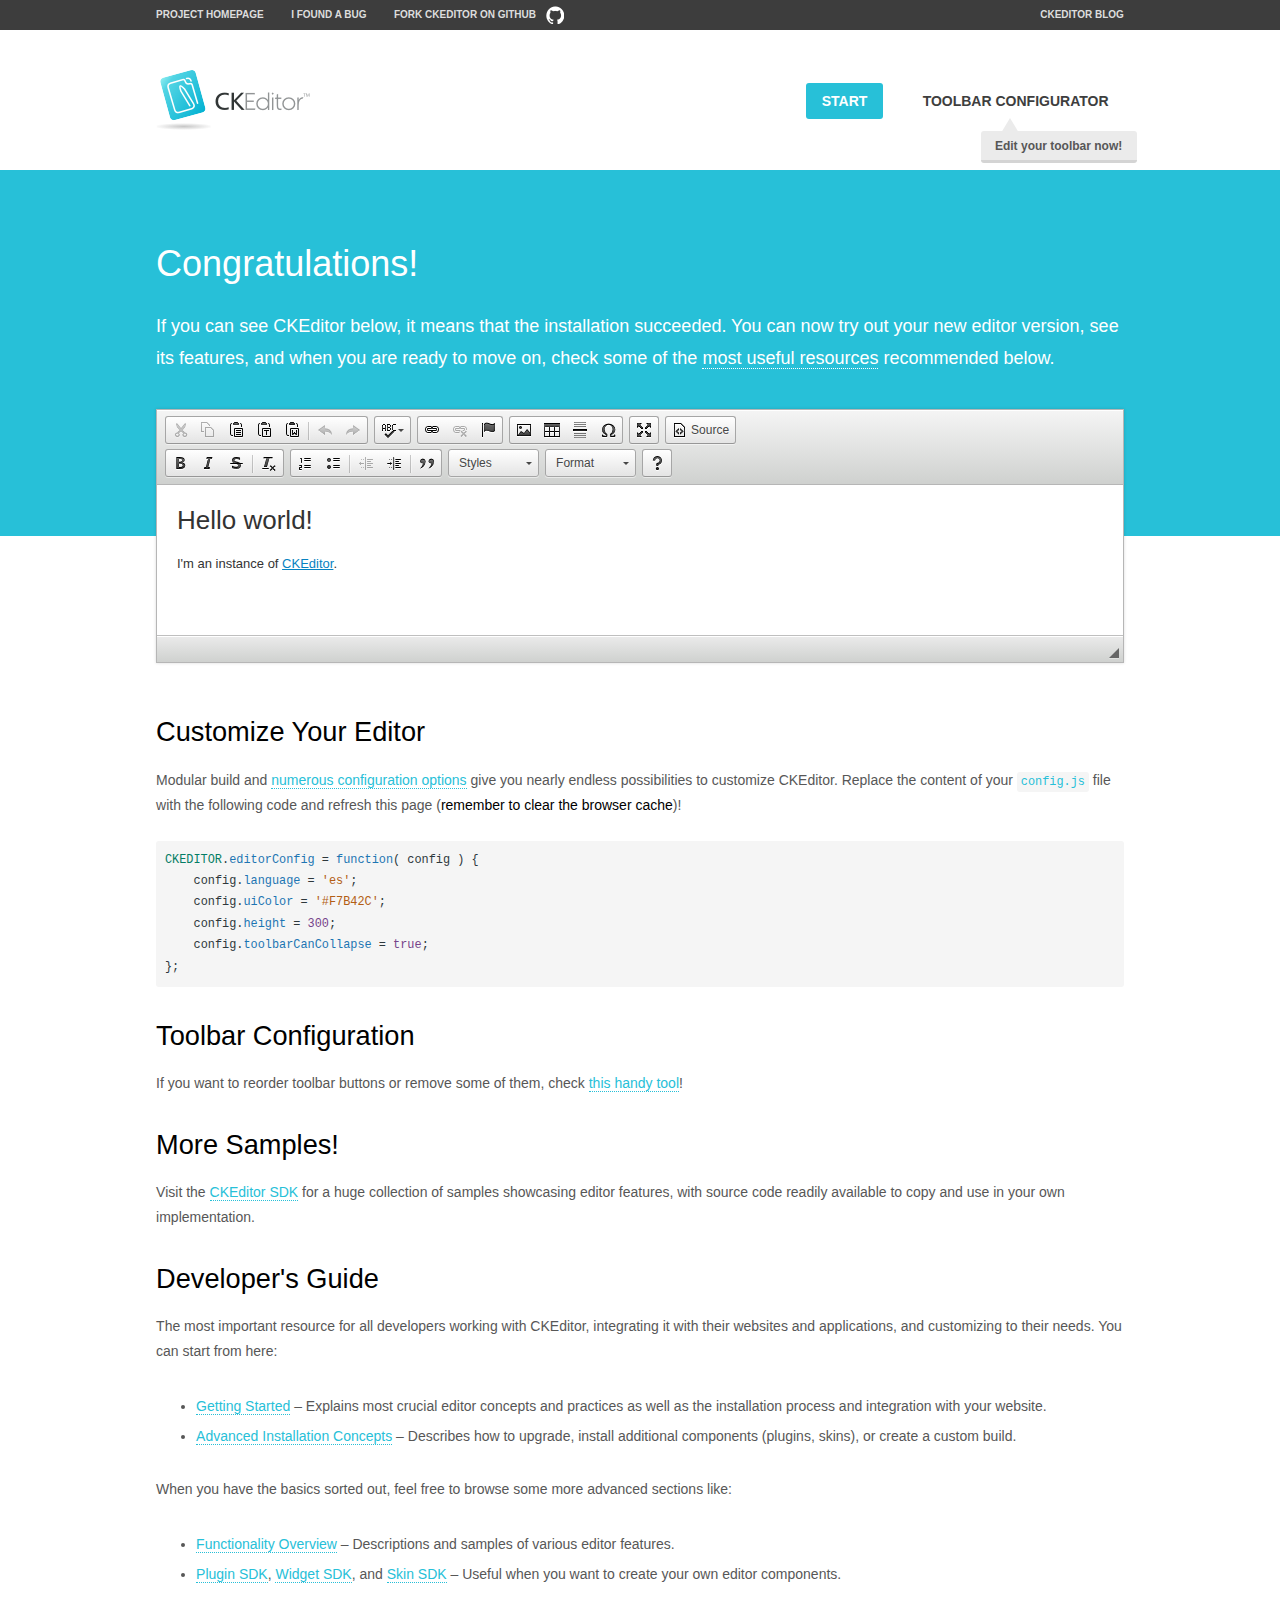
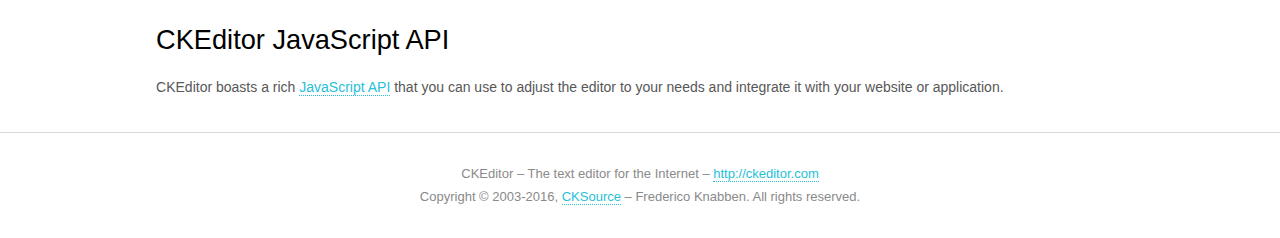
<file: WebPages/admin/AdminLTE-master/plugins/ckeditor/samples/index.html>
<!DOCTYPE html>
<!--
Copyright (c) 2003-2016, CKSource - Frederico Knabben. All rights reserved.
For licensing, see LICENSE.md or http://ckeditor.com/license
-->
<html>
<head>
	<meta charset="utf-8">
	<title>CKEditor Sample</title>
	<script src="../ckeditor.js"></script>
	<script src="js/sample.js"></script>
	<link rel="stylesheet" href="css/samples.css">
	<link rel="stylesheet" href="toolbarconfigurator/lib/codemirror/neo.css">
</head>
<body id="main">

<nav class="navigation-a">
	<div class="grid-container">
		<ul class="navigation-a-left grid-width-70">
			<li><a href="http://ckeditor.com">Project Homepage</a></li>
			<li><a href="http://dev.ckeditor.com/">I found a bug</a></li>
			<li><a href="http://github.com/ckeditor/ckeditor-dev" class="icon-pos-right icon-navigation-a-github">Fork CKEditor on GitHub</a></li>
		</ul>
		<ul class="navigation-a-right grid-width-30">
			<li><a href="http://ckeditor.com/blog-list">CKEditor Blog</a></li>
		</ul>
	</div>
</nav>

<header class="header-a">
	<div class="grid-container">
		<h1 class="header-a-logo grid-width-30">
			<a href="index.html"><img src="img/logo.png" alt="CKEditor Sample"></a>
		</h1>

		<nav class="navigation-b grid-width-70">
			<ul>
				<li><a href="index.html" class="button-a button-a-background">Start</a></li>
				<li><a href="toolbarconfigurator/index.html" class="button-a">Toolbar configurator <span class="balloon-a balloon-a-nw">Edit your toolbar now!</span></a></li>
			</ul>
		</nav>
	</div>
</header>

<main>
	<div class="adjoined-top">
		<div class="grid-container">
			<div class="content grid-width-100">
				<h1>Congratulations!</h1>
				<p>
					If you can see CKEditor below, it means that the installation succeeded.
					You can now try out your new editor version, see its features, and when you are ready to move on, check some of the <a href="#sample-customize">most useful resources</a> recommended below.
				</p>
			</div>
		</div>
	</div>
	<div class="adjoined-bottom">
		<div class="grid-container">
			<div class="grid-width-100">
				<div id="editor">
					<h1>Hello world!</h1>
					<p>I'm an instance of <a href="http://ckeditor.com">CKEditor</a>.</p>
				</div>
			</div>
		</div>
	</div>

	<div class="grid-container">
		<div class="content grid-width-100">
			<section id="sample-customize">
				<h2>Customize Your Editor</h2>
				<p>Modular build and <a href="http://docs.ckeditor.com/#!/guide/dev_configuration">numerous configuration options</a> give you nearly endless possibilities to customize CKEditor. Replace the content of your <code><a href="../config.js">config.js</a></code> file with the following code and refresh this page (<strong>remember to clear the browser cache</strong>)!</p>
		<pre class="cm-s-neo CodeMirror"><code><span style="padding-right: 0.1px;"><span class="cm-variable">CKEDITOR</span>.<span class="cm-property">editorConfig</span> <span class="cm-operator">=</span> <span class="cm-keyword">function</span>( <span class="cm-def">config</span> ) {</span>
<span style="padding-right: 0.1px;"><span class="cm-tab">	</span><span class="cm-variable-2">config</span>.<span class="cm-property">language</span> <span class="cm-operator">=</span> <span class="cm-string">'es'</span>;</span>
<span style="padding-right: 0.1px;"><span class="cm-tab">	</span><span class="cm-variable-2">config</span>.<span class="cm-property">uiColor</span> <span class="cm-operator">=</span> <span class="cm-string">'#F7B42C'</span>;</span>
<span style="padding-right: 0.1px;"><span class="cm-tab">	</span><span class="cm-variable-2">config</span>.<span class="cm-property">height</span> <span class="cm-operator">=</span> <span class="cm-number">300</span>;</span>
<span style="padding-right: 0.1px;"><span class="cm-tab">	</span><span class="cm-variable-2">config</span>.<span class="cm-property">toolbarCanCollapse</span> <span class="cm-operator">=</span> <span class="cm-atom">true</span>;</span>
<span style="padding-right: 0.1px;">};</span></code></pre>
			</section>

			<section>
				<h2>Toolbar Configuration</h2>
				<p>If you want to reorder toolbar buttons or remove some of them, check <a href="toolbarconfigurator/index.html">this handy tool</a>!</p>
			</section>

			<section>
				<h2>More Samples!</h2>
				<p>Visit the <a href="http://sdk.ckeditor.com">CKEditor SDK</a> for a huge collection of samples showcasing editor features, with source code readily available to copy and use in your own implementation.</p>
			</section>

			<section>
				<h2>Developer's Guide</h2>
				<p>The most important resource for all developers working with CKEditor, integrating it with their websites and applications, and customizing to their needs. You can start from here:</p>
				<ul>
					<li><a href="http://docs.ckeditor.com/#!/guide/dev_installation">Getting Started</a> &ndash; Explains most crucial editor concepts and practices as well as the installation process and integration with your website.</li>
					<li><a href="http://docs.ckeditor.com/#!/guide/dev_advanced_installation">Advanced Installation Concepts</a> &ndash; Describes how to upgrade, install additional components (plugins, skins), or create a custom build.</li>
				</ul>
					<p>When you have the basics sorted out, feel free to browse some more advanced sections like:</p>
				<ul>
					<li><a href="http://docs.ckeditor.com/#!/guide/dev_features">Functionality Overview</a> &ndash; Descriptions and samples of various editor features.</li>
					<li><a href="http://docs.ckeditor.com/#!/guide/plugin_sdk_intro">Plugin SDK</a>, <a href="http://docs.ckeditor.com/#!/guide/widget_sdk_intro">Widget SDK</a>, and <a href="http://docs.ckeditor.com/#!/guide/skin_sdk_intro">Skin SDK</a> &ndash; Useful when you want to create your own editor components.</li>
				</ul>
			</section>

			<section>
				<h2>CKEditor JavaScript API</h2>
				<p>CKEditor boasts a rich <a href="http://docs.ckeditor.com/#!/api">JavaScript API</a> that you can use to adjust the editor to your needs and integrate it with your website or application.</p>
			</section>
		</div>
	</div>
</main>

<footer class="footer-a grid-container">
	<div class="grid-container">
		<p class="grid-width-100">
			CKEditor &ndash; The text editor for the Internet &ndash; <a class="samples" href="http://ckeditor.com/">http://ckeditor.com</a>
		</p>
		<p class="grid-width-100" id="copy">
			Copyright &copy; 2003-2016, <a class="samples" href="http://cksource.com/">CKSource</a> &ndash; Frederico Knabben. All rights reserved.
		</p>
	</div>
</footer>
<script>
	initSample();
</script>

</body>
</html>
</file>
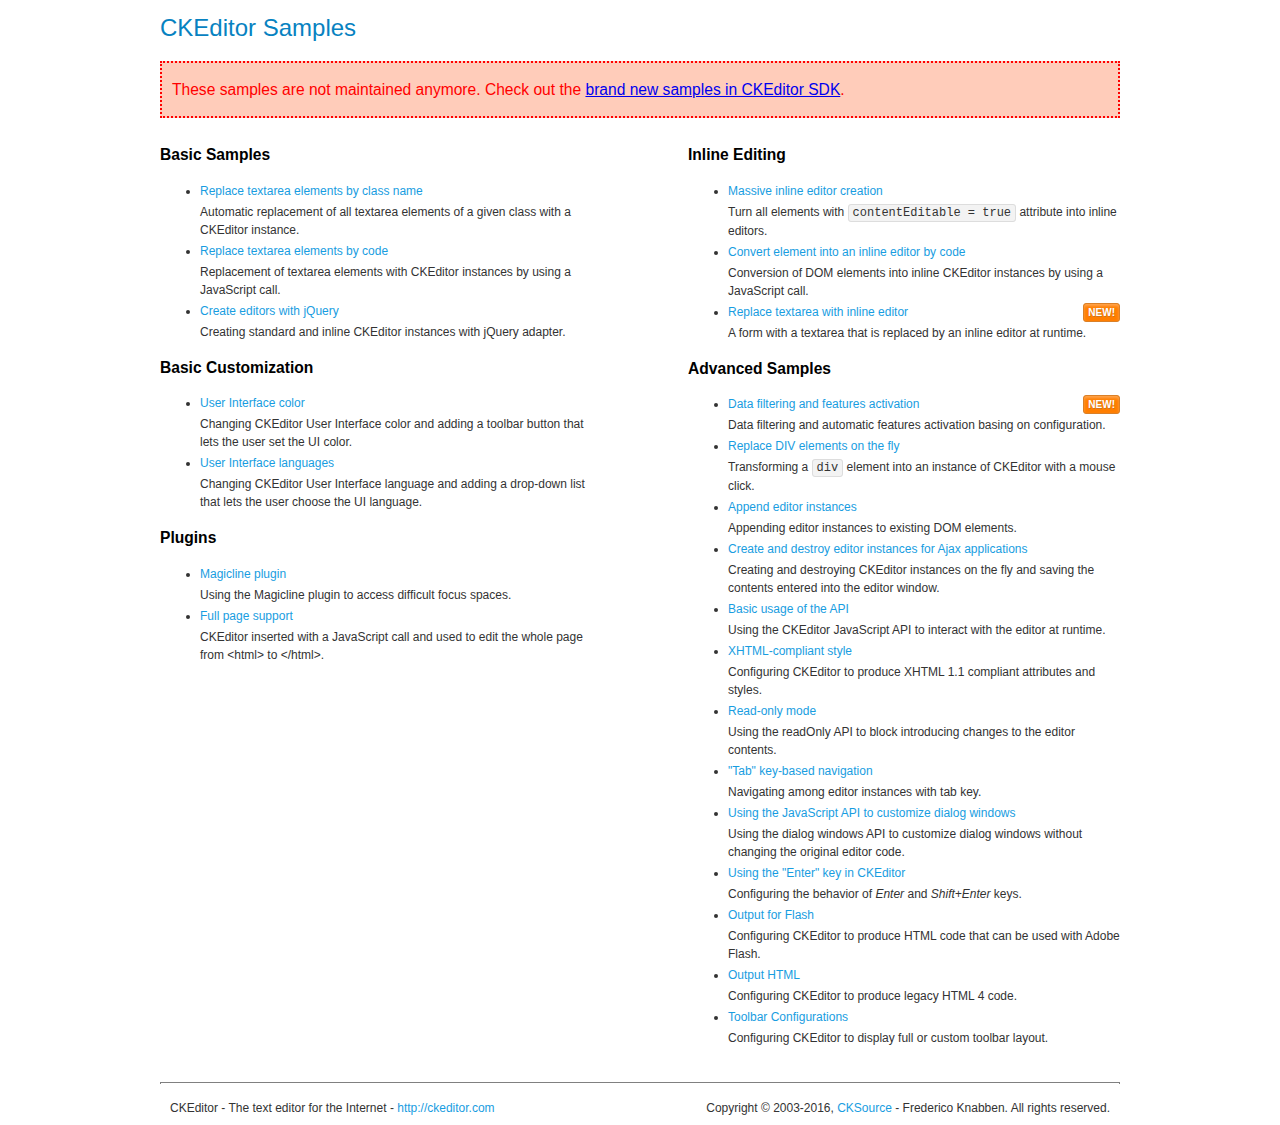
<file: WebPages/admin/AdminLTE-master/plugins/ckeditor/samples/old/index.html>
<!DOCTYPE html>
<!--
Copyright (c) 2003-2016, CKSource - Frederico Knabben. All rights reserved.
For licensing, see LICENSE.md or http://ckeditor.com/license
-->
<html>
<head>
	<meta charset="utf-8">
	<title>CKEditor Samples</title>
	<link rel="stylesheet" href="sample.css">
</head>
<body>
	<h1 class="samples">
		CKEditor Samples
	</h1>
	<div class="warning deprecated">
		These samples are not maintained anymore. Check out the <a href="http://sdk.ckeditor.com/">brand new samples in CKEditor SDK</a>.
	</div>
	<div class="twoColumns">
		<div class="twoColumnsLeft">
			<h2 class="samples">
				Basic Samples
			</h2>
			<dl class="samples">
				<dt><a class="samples" href="replacebyclass.html">Replace textarea elements by class name</a></dt>
				<dd>Automatic replacement of all textarea elements of a given class with a CKEditor instance.</dd>

				<dt><a class="samples" href="replacebycode.html">Replace textarea elements by code</a></dt>
				<dd>Replacement of textarea elements with CKEditor instances by using a JavaScript call.</dd>

				<dt><a class="samples" href="jquery.html">Create editors with jQuery</a></dt>
				<dd>Creating standard and inline CKEditor instances with jQuery adapter.</dd>
			</dl>

			<h2 class="samples">
				Basic Customization
			</h2>
			<dl class="samples">
				<dt><a class="samples" href="uicolor.html">User Interface color</a></dt>
				<dd>Changing CKEditor User Interface color and adding a toolbar button that lets the user set the UI color.</dd>

				<dt><a class="samples" href="uilanguages.html">User Interface languages</a></dt>
				<dd>Changing CKEditor User Interface language and adding a drop-down list that lets the user choose the UI language.</dd>
			</dl>


			<h2 class="samples">Plugins</h2>
<dl class="samples">
<dt><a class="samples" href="magicline/magicline.html">Magicline plugin</a></dt>
<dd>Using the Magicline plugin to access difficult focus spaces.</dd>

<dt><a class="samples" href="wysiwygarea/fullpage.html">Full page support</a></dt>
<dd>CKEditor inserted with a JavaScript call and used to edit the whole page from &lt;html&gt; to &lt;/html&gt;.</dd>
</dl>
		</div>
		<div class="twoColumnsRight">
			<h2 class="samples">
				Inline Editing
			</h2>
			<dl class="samples">
				<dt><a class="samples" href="inlineall.html">Massive inline editor creation</a></dt>
				<dd>Turn all elements with <code>contentEditable = true</code> attribute into inline editors.</dd>

				<dt><a class="samples" href="inlinebycode.html">Convert element into an inline editor by code</a></dt>
				<dd>Conversion of DOM elements into inline CKEditor instances by using a JavaScript call.</dd>

				<dt><a class="samples" href="inlinetextarea.html">Replace textarea with inline editor</a> <span class="new">New!</span></dt>
				<dd>A form with a textarea that is replaced by an inline editor at runtime.</dd>

				
			</dl>

			<h2 class="samples">
				Advanced Samples
			</h2>
			<dl class="samples">
				<dt><a class="samples" href="datafiltering.html">Data filtering and features activation</a> <span class="new">New!</span></dt>
				<dd>Data filtering and automatic features activation basing on configuration.</dd>

				<dt><a class="samples" href="divreplace.html">Replace DIV elements on the fly</a></dt>
				<dd>Transforming a <code>div</code> element into an instance of CKEditor with a mouse click.</dd>

				<dt><a class="samples" href="appendto.html">Append editor instances</a></dt>
				<dd>Appending editor instances to existing DOM elements.</dd>

				<dt><a class="samples" href="ajax.html">Create and destroy editor instances for Ajax applications</a></dt>
				<dd>Creating and destroying CKEditor instances on the fly and saving the contents entered into the editor window.</dd>

				<dt><a class="samples" href="api.html">Basic usage of the API</a></dt>
				<dd>Using the CKEditor JavaScript API to interact with the editor at runtime.</dd>

				<dt><a class="samples" href="xhtmlstyle.html">XHTML-compliant style</a></dt>
				<dd>Configuring CKEditor to produce XHTML 1.1 compliant attributes and styles.</dd>

				<dt><a class="samples" href="readonly.html">Read-only mode</a></dt>
				<dd>Using the readOnly API to block introducing changes to the editor contents.</dd>

				<dt><a class="samples" href="tabindex.html">"Tab" key-based navigation</a></dt>
				<dd>Navigating among editor instances with tab key.</dd>


				
<dt><a class="samples" href="dialog/dialog.html">Using the JavaScript API to customize dialog windows</a></dt>
<dd>Using the dialog windows API to customize dialog windows without changing the original editor code.</dd>

<dt><a class="samples" href="enterkey/enterkey.html">Using the &quot;Enter&quot; key in CKEditor</a></dt>
<dd>Configuring the behavior of <em>Enter</em> and <em>Shift+Enter</em> keys.</dd>

<dt><a class="samples" href="htmlwriter/outputforflash.html">Output for Flash</a></dt>
<dd>Configuring CKEditor to produce HTML code that can be used with Adobe Flash.</dd>

<dt><a class="samples" href="htmlwriter/outputhtml.html">Output HTML</a></dt>
<dd>Configuring CKEditor to produce legacy HTML 4 code.</dd>

<dt><a class="samples" href="toolbar/toolbar.html">Toolbar Configurations</a></dt>
<dd>Configuring CKEditor to display full or custom toolbar layout.</dd>

			</dl>
		</div>
	</div>
	<div id="footer">
		<hr>
		<p>
			CKEditor - The text editor for the Internet - <a class="samples" href="http://ckeditor.com/">http://ckeditor.com</a>
		</p>
		<p id="copy">
			Copyright &copy; 2003-2016, <a class="samples" href="http://cksource.com/">CKSource</a> - Frederico Knabben. All rights reserved.
		</p>
	</div>
</body>
</html>
</file>
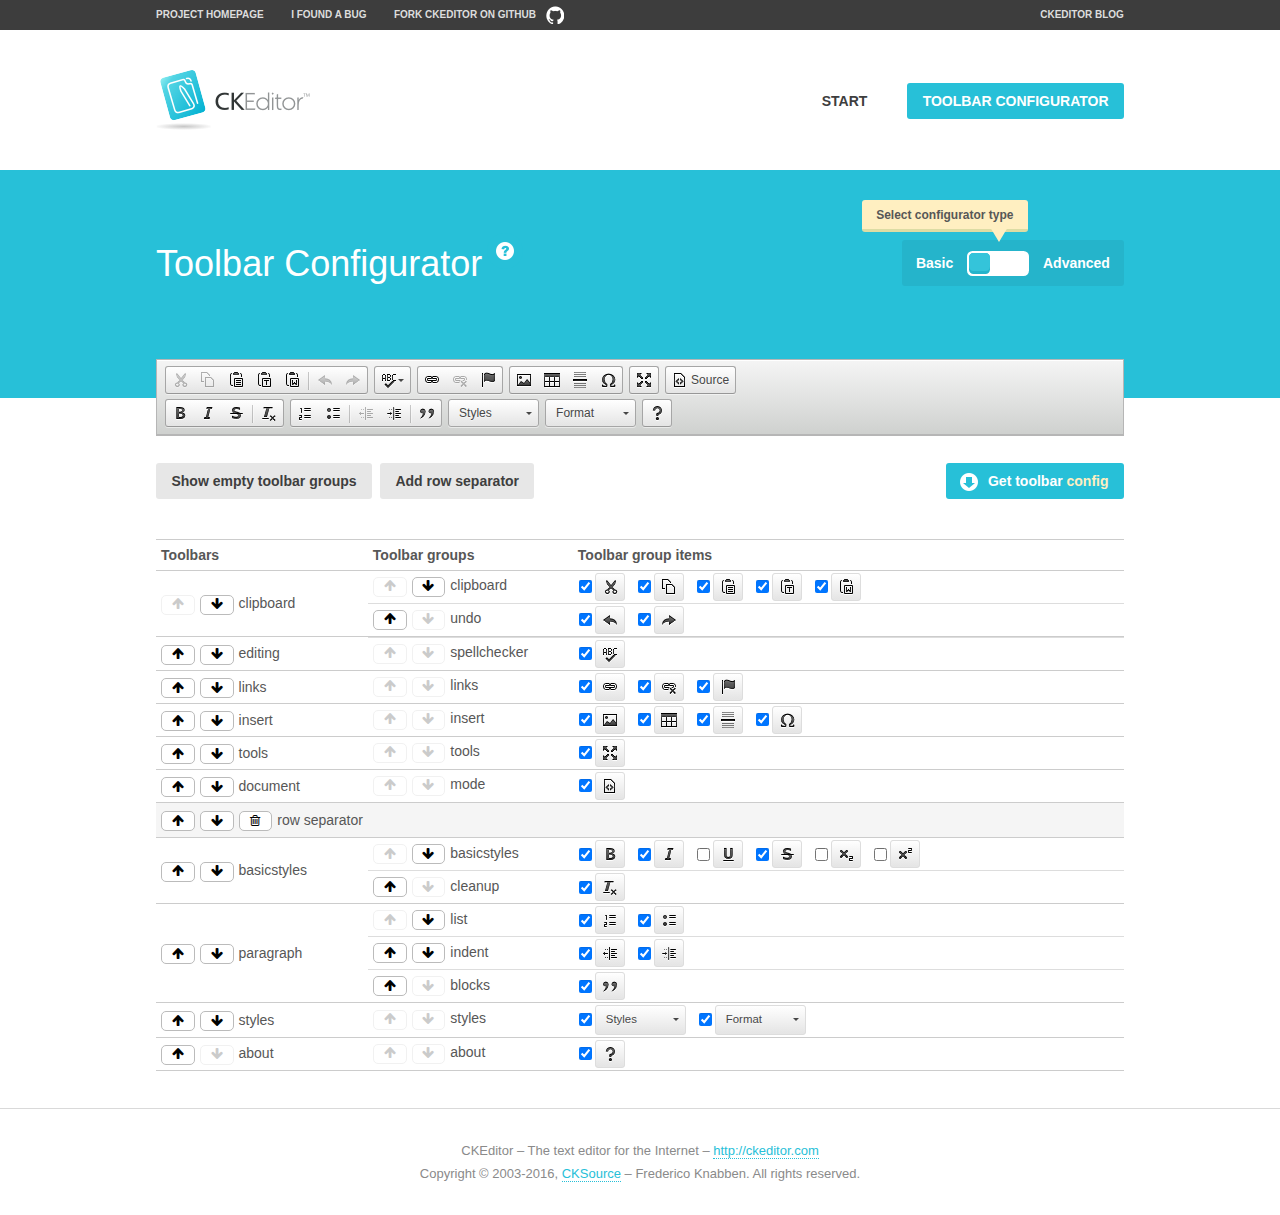
<file: WebPages/admin/AdminLTE-master/plugins/ckeditor/samples/toolbarconfigurator/index.html>
<!DOCTYPE html>
<!--
Copyright (c) 2003-2016, CKSource - Frederico Knabben. All rights reserved.
For licensing, see LICENSE.md or http://ckeditor.com/license
-->
<!--[if IE 8]><html class="ie8"><![endif]-->
<!--[if gt IE 8]><html><![endif]-->
<!--[if !IE]><!--><html><!--<![endif]-->
<head>
	<meta charset="utf-8">
	<title>Toolbar Configurator</title>
	<script src="../../ckeditor.js"></script>
	<script>
		if ( CKEDITOR.env.ie && CKEDITOR.env.version < 9 )
			CKEDITOR.tools.enableHtml5Elements( document );
	</script>
	<link rel="stylesheet" href="lib/codemirror/codemirror.css">
	<link rel="stylesheet" href="lib/codemirror/show-hint.css">
	<link rel="stylesheet" href="lib/codemirror/neo.css">
	<link rel="stylesheet" href="css/fontello.css">
	<link rel="stylesheet" href="../css/samples.css">
</head>
<body id="toolbar">

<nav class="navigation-a">
	<div class="grid-container">
		<ul class="navigation-a-left grid-width-70">
			<li><a href="http://ckeditor.com">Project Homepage</a></li>
			<li><a href="http://dev.ckeditor.com/">I found a bug</a></li>
			<li><a href="http://github.com/ckeditor/ckeditor-dev" class="icon-pos-right icon-navigation-a-github">Fork CKEditor on GitHub</a></li>
		</ul>
		<ul class="navigation-a-right grid-width-30">
			<li><a href="http://ckeditor.com/blog-list">CKEditor Blog</a></li>
		</ul>
	</div>
</nav>

<header class="header-a">
	<div class="grid-container">
		<h1 class="header-a-logo grid-width-30">
			<a href="../index.html"><img src="../img/logo.png" alt="CKEditor Logo"></a>
		</h1>
		<nav class="navigation-b grid-width-70">
			<ul>
				<li><a href="../index.html"  class="button-a">Start</a></li>
				<li><a href="index.html"  class="button-a button-a-background">Toolbar configurator</a></li>
			</ul>
		</nav>
	</div>
</header>

<main>
	<div class="adjoined-top">
		<div class="grid-container">
			<div class="content grid-width-100">
				<div class="grid-container-nested">
					<h1 class="grid-width-60">
						Toolbar Configurator
						<a href="#help-content" type="button" title="Configurator help" id="help" class="button-a button-a-background button-a-no-text icon-pos-left icon-question-mark">Help</a>
					</h1>

					<div class="grid-width-40 grid-switch-magic">
						<div class="switch">
							<span class="balloon-a balloon-a-se">Select configurator type</span>
							<input type="radio" name="radio" data-num="1" id="radio-basic" />
							<input type="radio" name="radio" data-num="2" id="radio-advanced" />
							<label data-for="1" for="radio-basic">Basic</label>
							<span class="switch-inner">
								<span class="handler"></span>
							</span>
							<label data-for="2" for="radio-advanced">Advanced</label>
						</div>
					</div>
				</div>
			</div>
		</div>
	</div>
	<div class="adjoined-bottom">
		<div class="grid-container">
			<div class="grid-width-100">
				<div class="editors-container">
					<div id="editor-basic"></div>
					<div id="editor-advanced"></div>
				</div>
			</div>
		</div>
	</div>

	<div class="grid-container configurator">
		<div class="content grid-width-100">
			<div class="configurator">
				<div>
					<div id="toolbarModifierWrapper"></div>
				</div>
			</div>
		</div>
	</div>

	<div id="help-content">
		<div class="grid-container">
			<div class="grid-width-100">
				<h2>What Am I Doing Here?</h2>

				<div class="grid-container grid-container-nested">
					<div class="basic">
						<div class="grid-width-50">
							<p>Arrange <a href="http://docs.ckeditor.com/#!/api/CKEDITOR.config-cfg-toolbarGroups">toolbar groups</a>, toggle <a href="http://docs.ckeditor.com/#!/api/CKEDITOR.config-cfg-removeButtons">button visibility</a> according to your needs and get your toolbar configuration.</p>
							<p>You can replace the content of the <a href="../../config.js"><code>config.js</code></a> file with the generated configuration. If you already set some configuration options you will need to merge both configurations.</p>
						</div>
						<div class="grid-width-50">
							<p>Read more about different ways of <a href="http://docs.ckeditor.com/#!/guide/dev_configuration">setting configuration</a> and do not forget about <strong>clearing browser cache</strong>.</p>
							<p>Arranging toolbar groups is the recommended way of configuring the toolbar, but if you need more freedom you can use the <a href="#advanced">advanced configurator</a>.</p>
						</div>
					</div>
					<div class="advanced" style="display: none;">
						<div class="grid-width-50">
							<p>With this code editor you can edit your <a href="http://docs.ckeditor.com/#!/api/CKEDITOR.config-cfg-toolbar">toolbar configuration</a> live.</p>
							<p>You can replace the content of the <a href="../../config.js"><code>config.js</code></a> file with the generated configuration. If you already set some configuration options you will need to merge both configurations.</p>
						</div>
						<div class="grid-width-50">
							<p>Read more about different ways of <a href="http://docs.ckeditor.com/#!/guide/dev_configuration">setting configuration</a> and do not forget about <strong>clearing browser cache</strong>.</p>
						</div>
					</div>
				</div>

				<p class="grid-container grid-container-nested">
					<button type="button" class="help-content-close grid-width-100 button-a button-a-background">Got it. Let's play!</button>
				</p>
			</div>
		</div>
	</div>
</main>

<footer class="footer-a grid-container">
	<p class="grid-width-100">
		CKEditor &ndash; The text editor for the Internet &ndash; <a class="samples" href="http://ckeditor.com/">http://ckeditor.com</a>
	</p>
	<p class="grid-width-100" id="copy">
		Copyright &copy; 2003-2016, <a class="samples" href="http://cksource.com/">CKSource</a> &ndash; Frederico Knabben. All rights reserved.
	</p>
</footer>

<script src="lib/codemirror/codemirror.js"></script>
<script src="lib/codemirror/javascript.js"></script>
<script src="lib/codemirror/show-hint.js"></script>

<script src="js/fulltoolbareditor.js"></script>
<script src="js/abstracttoolbarmodifier.js"></script>
<script src="js/toolbarmodifier.js"></script>
<script src="js/toolbartextmodifier.js"></script>
<script src="../js/sf.js"></script>

<script>
	( function() {
		'use strict';

		var mode = ( window.location.hash.substr( 1 ) === 'advanced' ) ? 'advanced' : 'basic',
			configuratorSection = CKEDITOR.document.findOne( 'main > .grid-container.configurator' ),
			basicInstruction = CKEDITOR.document.findOne( '#help-content .basic' ),
			advancedInstruction = CKEDITOR.document.findOne( '#help-content .advanced' ),

			// Configurator mode switcher.
			modeSwitchBasic = CKEDITOR.document.getById( 'radio-basic' ),
			modeSwitchAdvanced = CKEDITOR.document.getById( 'radio-advanced' );

		// Initial setup
		function updateSwitcher() {
			if ( mode === 'advanced' ) {
				modeSwitchAdvanced.$.checked = true;
			} else {
				modeSwitchBasic.$.checked = true;
			}
		}

		updateSwitcher();

		CKEDITOR.document.getWindow().on( 'hashchange', function( e ) {
			var hash = window.location.hash.substr( 1 );
			if ( !( hash === 'advanced' || hash === 'basic' ) ) {
				return;
			}
			mode = hash;
			onToolbarsDone( mode );
		} );

		CKEDITOR.document.getWindow().on( 'resize', function() {
			updateToolbar( ( mode === 'basic' ? toolbarModifier : toolbarTextModifier )[ 'editorInstance' ] );
		} );

		function onRefresh( modifier ) {
			modifier = modifier || this;

			if ( mode === 'basic' && modifier instanceof ToolbarConfigurator.ToolbarTextModifier ) {
				return;
			}

			// CodeMirror container becomes visible, so we need to refresh and to avoid rendering problems.
			if ( mode === 'advanced' && modifier instanceof ToolbarConfigurator.ToolbarTextModifier ) {
				modifier.codeContainer.refresh();
			}

			updateToolbar( modifier.editorInstance );
		}

		function updateToolbar( editor ) {
			var editorContainer = editor.container;

			// Not always editor is loaded.
			if ( !editorContainer ) {
				return;
			}

			var displayStyle = editorContainer.getStyle( 'display' );

			editorContainer.setStyle( 'display', 'block' );

			var newHeight = editorContainer.getSize( 'height' );

			var newMarginTop = parseInt( editorContainer.getComputedStyle( 'margin-top' ), 10 );
			newMarginTop = ( isNaN( newMarginTop ) ? 0 : Number( newMarginTop ) );

			var newMarginBottom = parseInt( editorContainer.getComputedStyle( 'margin-bottom' ), 10 );
			newMarginBottom = ( isNaN( newMarginBottom ) ? 0 : Number( newMarginBottom ) );

			var result = newHeight + newMarginTop + newMarginBottom;

			editorContainer.setStyle( 'display', displayStyle );

			editor.container.getAscendant( 'div' ).setStyle( 'height', result + 'px' );
		}

		var toolbarModifier = new ToolbarConfigurator.ToolbarModifier( 'editor-basic' );

		var done = 0;
		toolbarModifier.init( onToolbarInit );
		toolbarModifier.onRefresh = onRefresh;

		CKEDITOR.document.getById( 'toolbarModifierWrapper' ).append( toolbarModifier.mainContainer );

		var toolbarTextModifier = new ToolbarConfigurator.ToolbarTextModifier( 'editor-advanced' );
		toolbarTextModifier.init( onToolbarInit );
		toolbarTextModifier.onRefresh = onRefresh;

		function onToolbarInit() {
			if ( ++done === 2 ) {
				onToolbarsDone();

				positionSticky.watch( CKEDITOR.document.findOne( '.toolbar' ), function() {
					return mode === 'advanced';
				} );
			}
		}

		function onToolbarsDone() {
			if ( mode === 'basic' ) {
				toggleModeBasic( false );
			} else {
				toggleModeAdvanced( false );
			}

			updateSwitcher();

			setTimeout( function() {
				CKEDITOR.document.findOne( '.editors-container' ).addClass( 'active' );
				CKEDITOR.document.findOne( '#toolbarModifierWrapper' ).addClass( 'active' );
			}, 200 );
		}

		CKEDITOR.document.getById( 'toolbarModifierWrapper' ).append( toolbarTextModifier.mainContainer );

		function toogleModeSwitch( onElement, offElement, onModifier, offModifier ) {
			onElement.addClass( 'fancy-button-active' );
			offElement.removeClass( 'fancy-button-active' );

			onModifier.showUI();
			offModifier.hideUI();
		}

		function toggleModeBasic( callOnRefresh ) {
			callOnRefresh = ( callOnRefresh !== false );
			mode = 'basic';
			window.location.hash = '#basic';
			toogleModeSwitch( modeSwitchBasic, modeSwitchAdvanced, toolbarModifier, toolbarTextModifier );

			configuratorSection.removeClass( 'freed-width' );
			basicInstruction.show();
			advancedInstruction.hide();

			callOnRefresh && onRefresh( toolbarModifier );
		}

		function toggleModeAdvanced( callOnRefresh ) {
			callOnRefresh = ( callOnRefresh !== false );
			mode = 'advanced';
			window.location.hash = '#advanced';
			toogleModeSwitch( modeSwitchAdvanced, modeSwitchBasic, toolbarTextModifier, toolbarModifier );

			configuratorSection.addClass( 'freed-width' );
			advancedInstruction.show();
			basicInstruction.hide();

			callOnRefresh && onRefresh( toolbarTextModifier );
		}

		modeSwitchBasic.on( 'click', toggleModeBasic );
		modeSwitchAdvanced.on( 'click', toggleModeAdvanced );

		//
		// Position:sticky for the toolbar.
		//

		// Will make elements behave like they were styled with position:sticky.
		var positionSticky = {
			// Store object: {
			// 		element: CKEDITOR.dom.element, // Element which will float.
			// 		placeholder: CKEDITOR.dom.element, // Placeholder which is place to prevent page bounce.
			// 		isFixed: boolean // Whether element float now.
			// }
			watched: [],

			active: [],

			staticContainer: null,

			init: function() {
				var element = CKEDITOR.dom.element.createFromHtml(
					'<div class="staticContainer">' +
						'<div class="grid-container" >' +
							'<div class="grid-width-100">' +
								'<div class="inner"></div>' +
							'</div>' +
						'</div>' +
					'</div>' );

				this.staticContainer = element.findOne( '.inner' );

				CKEDITOR.document.getBody().append( element );
			},

			watch: function( element, preventFunc ) {
				this.watched.push( {
					element: element,
					placeholder: new CKEDITOR.dom.element( 'div' ),
					isFixed: false,
					preventFunc: preventFunc
				} );
			},

			checkAll: function() {
				for ( var i = 0; i < this.watched.length; i++ ) {
					this.check( this.watched[ i ] );
				}
			},

			check: function( element ) {
				var isFixed = element.isFixed;
				var shouldBeFixed = this.shouldBeFixed( element );

				// Nothing to be done.
				if ( isFixed === shouldBeFixed ) {
					return;
				}

				var placeholder = element.placeholder;

				if ( isFixed ) {
					// Unfixing.

					element.element.insertBefore( placeholder );
					placeholder.remove();

					element.element.removeStyle( 'margin' );

					this.active.splice( CKEDITOR.tools.indexOf( this.active, element ), 1 );

				} else {
					// Fixing.
					placeholder.setStyle( 'width', element.element.getSize( 'width' ) + 'px' );
					placeholder.setStyle( 'height', element.element.getSize( 'height' ) + 'px' );
					placeholder.setStyle( 'margin-bottom', element.element.getComputedStyle( 'margin-bottom' ) );
					placeholder.setStyle( 'display', element.element.getComputedStyle( 'display' ) );
					placeholder.insertAfter( element.element );

					this.staticContainer.append( element.element );

					this.active.push( element );
				}

				element.isFixed = !element.isFixed;
			},

			shouldBeFixed: function( element ) {
				if ( element.preventFunc && element.preventFunc() ) {
					return false;
				}

				// If element is already fixed we are checking it's placeholder.
				var related = ( element.isFixed ? element.placeholder : element.element ),
					clientRect = related.$.getBoundingClientRect(),
					staticHeight = this.staticContainer.getSize('height' ),
					elemHeight = element.element.getSize( 'height' );

				if ( element.isFixed ) {
					return ( clientRect.top + elemHeight < staticHeight );
				} else {
					return ( clientRect.top < staticHeight );
				}
			}
		};

		positionSticky.init();

		CKEDITOR.document.getWindow().on( 'scroll',
			new CKEDITOR.tools.eventsBuffer( 100, positionSticky.checkAll, positionSticky ).input
		);

		// Make the toolbar sticky.
		positionSticky.watch( CKEDITOR.document.findOne( '.editors-container' ) );

		// Help button and help-content.
		( function() {
			var helpButton = CKEDITOR.document.getById( 'help' ),
				helpContent = CKEDITOR.document.getById( 'help-content' );

			// Don't show help button on IE8 because it's unsupported by Pico Modal.
			if ( CKEDITOR.env.ie && CKEDITOR.env.version == 8 ) {
				helpButton.hide();
			} else {
				// Display help modal when the button is clicked.
				helpButton.on( 'click', function( evt ) {
					SF.modal( {
						// Clone modal content from DOM.
						content: helpContent.getHtml(),

						afterCreate: function( modal ) {
							// Enable modal content button to close the modal.
							new CKEDITOR.dom.element( modal.modalElem() ).findOne( '.help-content-close' ).once( 'click', modal.close );
						}
					} ).show();
				} );
			}
		} )();
	} )();
</script>
</body>
</html>
</file>
<file: WebPages/admin/AdminLTE-master/plugins/ckeditor/samples/css/samples.css>
/**
 * @license Copyright (c) 2003-2016, CKSource - Frederico Knabben. All rights reserved.
 * For licensing, see LICENSE.md or http://ckeditor.com/license
 */
@media (max-width: 900px) {
  .global-is-mobile-hidden {
    display: none !important;
  }
}
article,
aside,
details,
figcaption,
figure,
footer,
header,
hgroup,
main,
menu,
nav,
section {
  display: block;
}
body,
html {
  margin: 0;
  padding: 0;
  font: 16px / 1.8 Arial, 'Helvetica Neue', Helvetica, sans-serif;
  font-weight: 300;
  color: #575757;
}
.grid-width-10 {
  width: 10%;
}
.grid-width-20 {
  width: 20%;
}
.grid-width-30 {
  width: 30%;
}
.grid-width-40 {
  width: 40%;
}
.grid-width-50 {
  width: 50%;
}
.grid-width-60 {
  width: 60%;
}
.grid-width-70 {
  width: 70%;
}
.grid-width-80 {
  width: 80%;
}
.grid-width-90 {
  width: 90%;
}
.grid-width-100 {
  width: 100%;
}
@media (max-width: 900px) {
  .grid-width-10,
  .grid-width-20,
  .grid-width-30,
  .grid-width-40,
  .grid-width-50,
  .grid-width-60,
  .grid-width-70,
  .grid-width-80,
  .grid-width-90,
  .grid-width-100 {
    width: 100%;
  }
}
*[class*="grid-width"] {
  -webkit-box-sizing: border-box;
  -moz-box-sizing: border-box;
  box-sizing: border-box;
  padding-left: 4%;
  padding-right: 4%;
  float: left;
}
*[class*="grid-width"]:after,
.grid-container:after,
*[class*="grid-width"]:before,
.grid-container:before {
  content: '';
  display: block;
  overflow: hidden;
  visibility: hidden;
  font-size: 0;
  line-height: 0;
  width: 0;
  height: 0;
}
*[class*="grid-width"]:after,
.grid-container:after {
  clear: both;
}
.grid-container {
  -webkit-box-sizing: border-box;
  -moz-box-sizing: border-box;
  box-sizing: border-box;
  margin-left: auto;
  margin-right: auto;
}
.grid-container-nested *[class*="grid-width"]:first-child {
  padding-left: 0;
}
.grid-container-nested *[class*="grid-width"]:last-child {
  padding-right: 0;
}
@media (max-width: 900px) {
  .grid-container-nested *[class*="grid-width"]:first-child {
    padding-left: 4%;
  }
  .grid-container-nested *[class*="grid-width"]:last-child {
    padding-right: 4%;
  }
}
.header-a {
  min-height: 140px;
  overflow: hidden;
}
.header-a .header-a-logo {
  margin: 40px 0 0;
}
@media (max-width: 900px) {
  .header-a .header-a-logo {
    text-align: center;
  }
}
.header-a .header-a-logo img {
  border: transparent;
}
.navigation-a {
  height: 30px;
  background: #3d3d3d;
  position: absolute;
  left: 0;
  right: 0;
  top: 0;
  padding: 0;
  overflow: hidden;
}
@media (max-width: 900px) {
  .navigation-a {
    text-align: center;
  }
}
.navigation-a ul {
  list-style: none;
  margin: 0;
  overflow: hidden;
}
.navigation-a ul li,
.navigation-a ul li a {
  display: inline-block;
}
@media (max-width: 900px) {
  .navigation-a ul {
    width: auto;
    text-overflow: ellipsis;
    white-space: nowrap;
    display: inline-block;
    float: none;
  }
  .navigation-a ul:before,
  .navigation-a ul:after {
    display: none;
  }
}
.navigation-a ul.navigation-a-left {
  text-align: left;
}
@media (max-width: 900px) {
  .navigation-a ul.navigation-a-left {
    padding-right: 0;
  }
}
.navigation-a ul.navigation-a-right {
  text-align: right;
}
@media (max-width: 900px) {
  .navigation-a ul.navigation-a-right {
    padding-left: 23px;
  }
}
.navigation-a ul li + li {
  margin-left: 23px;
}
.navigation-a ul li a {
  font-size: 10px;
  font-size: 0.625rem;
  line-height: 18px;
  line-height: 1.13rem;
  line-height: 30px;
  float: left;
  color: #dddddd;
  font-weight: bold;
  text-decoration: none;
  text-transform: uppercase;
}
.navigation-a ul li a:hover {
  cursor: pointer;
  color: #ffffff;
}
.icon-navigation-a-github:before,
.icon-navigation-a-github:after {
  background-image: url("[data-uri]");
}
.navigation-b {
  text-align: right;
  margin: 52px 0 0;
  overflow: visible;
}
@media (max-width: 900px) {
  .navigation-b {
    text-align: center;
    margin-top: 20px;
    padding: 0;
  }
}
.navigation-b ul {
  padding: 0;
  list-style: none;
  margin: 0;
  overflow: visible;
}
.navigation-b ul li,
.navigation-b ul li a {
  display: inline-block;
}
@media (max-width: 900px) {
  .navigation-b ul {
    display: table;
    width: 100%;
    padding-bottom: 1.5em;
  }
}
@media (max-width: 900px) {
  .navigation-b ul li {
    display: table-row;
  }
}
.navigation-b ul li + li {
  margin-left: 20px;
}
@media (max-width: 900px) {
  .navigation-b ul li + li {
    margin-left: 0;
  }
}
.navigation-b ul li a {
  -webkit-box-sizing: border-box;
  -moz-box-sizing: border-box;
  box-sizing: border-box;
  text-transform: uppercase;
  text-decoration: none;
  outline: none;
}
@media (max-width: 900px) {
  .navigation-b ul li a {
    width: 100%;
    -webkit-border-radius: 0;
    -webkit-background-clip: padding-box;
    -moz-border-radius: 0;
    -moz-background-clip: padding;
    border-radius: 0;
    background-clip: padding-box;
  }
}
.footer-a {
  font-size: 13px;
  font-size: 0.8125rem;
  line-height: 23.4px;
  line-height: 1.46rem;
  padding-top: 2.25em;
  padding-bottom: 2.25em;
  overflow: hidden;
  color: #8a8a8a;
}
.footer-a a {
  color: #27c0d8;
  text-decoration: none;
  border-bottom: 1px dotted #27c0d8;
}
.footer-a a:hover {
  color: #23adc2;
}
.footer-a p {
  margin: 0;
  display: inline-block;
  text-align: center;
}
.content {
  font-size: 14px;
  font-size: 0.875rem;
  line-height: 25.2px;
  line-height: 1.57rem;
  overflow: hidden;
  padding-top: 1.5em;
  padding-bottom: 1.5em;
}
.content p {
  margin: 0.75em 0;
}
.content ul,
.content ol,
.content pre,
.content blockquote,
.content textarea:not([class^="cke"]),
.content .cke {
  margin: 1.875em 0;
}
.content code,
.content kbd {
  -webkit-border-radius: 3px;
  -webkit-background-clip: padding-box;
  -moz-border-radius: 3px;
  -moz-background-clip: padding;
  border-radius: 3px;
  background-clip: padding-box;
  padding: 3px 4px;
}
.content pre,
.content code,
.content kbd,
.content blockquote {
  background: #f5f5f5;
}
.content blockquote,
.content pre {
  background: none;
  border-left: 4px solid #27c0d8;
  padding: 1.5em 2.25em;
}
.content p a,
.content ul a,
.content ol a,
.content blockquote a,
.content h1 a,
.content h2 a,
.content h3 a,
.content h4 a,
.content h5 a {
  color: #27c0d8;
  text-decoration: none;
  border-bottom: 1px dotted #27c0d8;
}
.content p a:hover,
.content ul a:hover,
.content ol a:hover,
.content blockquote a:hover,
.content h1 a:hover,
.content h2 a:hover,
.content h3 a:hover,
.content h4 a:hover,
.content h5 a:hover {
  color: #23adc2;
}
.content h1,
.content h2,
.content h3,
.content h4,
.content h5 {
  color: #000;
  font-weight: 100;
}
.content h1 code,
.content h2 code,
.content h3 code,
.content h4 code,
.content h5 code,
.content h1 kbd,
.content h2 kbd,
.content h3 kbd,
.content h4 kbd,
.content h5 kbd {
  font-size: inherit;
}
.content h1 a.content-heading-anchor,
.content h2 a.content-heading-anchor,
.content h3 a.content-heading-anchor,
.content h4 a.content-heading-anchor,
.content h5 a.content-heading-anchor {
  font-weight: 100;
  vertical-align: middle;
  opacity: 0;
  border: 0;
}
.content h1:hover a.content-heading-anchor,
.content h2:hover a.content-heading-anchor,
.content h3:hover a.content-heading-anchor,
.content h4:hover a.content-heading-anchor,
.content h5:hover a.content-heading-anchor {
  opacity: 1;
}
.content h1:target a,
.content h2:target a,
.content h3:target a,
.content h4:target a,
.content h5:target a {
  -webkit-animation: targetLinkOpacity 0.5s linear alternate;
  -moz-animation: targetLinkOpacity 0.5s linear alternate;
  -o-animation: targetLinkOpacity 0.5s linear alternate;
  animation: targetLinkOpacity 0.5s linear alternate;
  opacity: 1;
}
.content input,
.content select,
.content textarea:not([class^="cke"]) {
  -webkit-border-radius: 3px;
  -webkit-background-clip: padding-box;
  -moz-border-radius: 3px;
  -moz-background-clip: padding;
  border-radius: 3px;
  background-clip: padding-box;
  -webkit-box-shadow: inset 0 1px 1px rgba(0, 0, 0, 0.08);
  -moz-box-shadow: inset 0 1px 1px rgba(0, 0, 0, 0.08);
  box-shadow: inset 0 1px 1px rgba(0, 0, 0, 0.08);
  font: inherit;
  color: inherit;
  border: 1px solid #d9d9d9;
  padding: .2em .5em;
}
.content input:focus,
.content select:focus,
.content textarea:not([class^="cke"]):focus {
  border-color: #66afe9;
  outline: 0;
  -webkit-box-shadow: inset 0 1px 1px rgba(0, 0, 0, 0.08), 0 0 8px #93c6ef;
  -moz-box-shadow: inset 0 1px 1px rgba(0, 0, 0, 0.08), 0 0 8px #93c6ef;
  box-shadow: inset 0 1px 1px rgba(0, 0, 0, 0.08), 0 0 8px #93c6ef;
}
.content abbr {
  border-bottom: 1px dotted #666;
  cursor: pointer;
}
.content blockquote {
  font-style: italic;
  font-family: Georgia, Times, "Times New Roman", serif;
  font-size: 16px;
  font-size: 1rem;
  line-height: 28.8px;
  line-height: 1.8rem;
}
.content em {
  font-style: italic;
}
.content h1 {
  font-size: 36px;
  font-size: 2.25rem;
  line-height: 64.8px;
  line-height: 4.05rem;
  margin: 1.125em 0 0;
}
.content h2 {
  font-size: 27.2px;
  font-size: 1.7rem;
  line-height: 48.96px;
  line-height: 3.06rem;
  margin: 0.9em 0 0;
}
.content h3 {
  font-size: 24px;
  font-size: 1.5rem;
  line-height: 43.2px;
  line-height: 2.7rem;
  font-weight: 500;
  margin: 0.75em 0 0;
}
.content h4 {
  font-size: 19.2px;
  font-size: 1.2rem;
  line-height: 34.56px;
  line-height: 2.16rem;
  font-weight: 500;
  margin: 0.75em 0 0;
}
.content h5 {
  font-size: 17.6px;
  font-size: 1.1rem;
  line-height: 31.68px;
  line-height: 1.98rem;
  font-weight: 500;
  margin: 0.75em 0 0;
}
.content hr {
  border: 0;
  border-top: 4px solid #d9d9d9;
  margin: 1.5em 0;
}
.content input[type="text"] {
  height: 1.8em;
  line-height: 1.8em;
}
.content input[type="button"] {
  -webkit-appearance: button;
  -moz-appearance: button;
  appearance: button;
}
.content kbd {
  font-size: 12px;
  font-size: 0.75rem;
  line-height: 21.6px;
  line-height: 1.35rem;
  font-family: Arial, 'Helvetica Neue', Helvetica, sans-serif;
  padding: 2px 6px;
  -webkit-box-shadow: 0 0 4px #ffffff inset, 0 2px 0 #d9d9d9;
  -moz-box-shadow: 0 0 4px #ffffff inset, 0 2px 0 #d9d9d9;
  box-shadow: 0 0 4px #ffffff inset, 0 2px 0 #d9d9d9;
}
.content p img {
  vertical-align: middle;
}
.content p pre {
  padding: 1.5em;
}
.content pre {
  padding: 0;
  border: 0;
  tab-size: 4;
  -o-tab-size: 4;
  -moz-tab-size: 4;
}
.content pre,
.content code {
  font-size: 11.89px;
  font-size: 0.743rem;
  line-height: 21.4px;
  line-height: 1.34rem;
  font-family: Consolas, Menlo, Monaco, Lucida Console, Liberation Mono, DejaVu Sans Mono, Bitstream Vera Sans Mono, Courier New, monospace, serif;
}
.content pre a,
.content code a {
  border: 0;
}
.content pre code {
  padding: 0.75em;
  display: block;
}
.content strong {
  color: #000;
}
.content ul ul,
.content ol ul,
.content ul ol,
.content ol ol {
  margin: 0.75em 0;
}
.content ul li,
.content ol li {
  font-size: 14px;
  font-size: 0.875rem;
  line-height: 30.24px;
  line-height: 1.89rem;
}
.content textarea:not([class^="cke"]) {
  width: 100%;
}
.content div.todo {
  border: 2px dotted #444;
  padding: 10px;
  margin: 60px 0 10px 0;
  /* Remove me some day */
}
.content div.todo:before {
  content: "TODO";
  font-weight: bold;
}
body a.button-a,
body button.button-a,
body input.button-a {
  -webkit-border-radius: 3px;
  -webkit-background-clip: padding-box;
  -moz-border-radius: 3px;
  -moz-background-clip: padding;
  border-radius: 3px;
  background-clip: padding-box;
  font-size: 14px;
  font-size: 0.875rem;
  line-height: 25.2px;
  line-height: 1.57rem;
  height: 36px;
  line-height: 36px;
  padding: 0 1.1em;
  font-weight: 700;
  color: #3e3e3e;
  white-space: nowrap;
  text-decoration: none;
  display: inline-block;
  cursor: pointer;
  border: 0;
  vertical-align: middle;
  margin: 1px 0;
  background: transparent;
}
body a.button-a.icon-pos-left,
body button.button-a.icon-pos-left,
body input.button-a.icon-pos-left {
  padding-left: .8em;
}
body a.button-a.icon-pos-right,
body button.button-a.icon-pos-right,
body input.button-a.icon-pos-right {
  padding-right: .8em;
}
body a.button-a.button-a-no-text,
body button.button-a.button-a-no-text,
body input.button-a.button-a-no-text {
  -webkit-border-radius: 100px;
  -webkit-background-clip: padding-box;
  -moz-border-radius: 100px;
  -moz-background-clip: padding;
  border-radius: 100px;
  background-clip: padding-box;
  width: 36px;
  padding: 0;
  text-indent: -999px;
  overflow: hidden;
  position: relative;
  text-align: center;
}
body a.button-a.button-a-no-text:before,
body button.button-a.button-a-no-text:before,
body input.button-a.button-a-no-text:before {
  position: absolute;
  left: 50%;
  top: 50%;
  margin: -9px 0 0 -9px;
}
@media (max-width: 900px) {
  body a.button-a.button-a-mobile-collapsed,
  body button.button-a.button-a-mobile-collapsed,
  body input.button-a.button-a-mobile-collapsed {
    -webkit-border-radius: 100px;
    -webkit-background-clip: padding-box;
    -moz-border-radius: 100px;
    -moz-background-clip: padding;
    border-radius: 100px;
    background-clip: padding-box;
    width: 36px;
    padding: 0;
    text-indent: -999px;
    overflow: hidden;
    position: relative;
    text-align: center;
  }
  body a.button-a.button-a-mobile-collapsed:before,
  body button.button-a.button-a-mobile-collapsed:before,
  body input.button-a.button-a-mobile-collapsed:before {
    position: absolute;
    left: 50%;
    top: 50%;
    margin: -9px 0 0 -9px;
  }
  body a.button-a.button-a-mobile-collapsed:before,
  body button.button-a.button-a-mobile-collapsed:before,
  body input.button-a.button-a-mobile-collapsed:before {
    position: absolute;
    left: 50%;
    top: 50%;
    margin: -9px 0 0 -9px;
  }
}
body a.button-a:active,
body button.button-a:active,
body input.button-a:active,
body a.button-a:hover,
body button.button-a:hover,
body input.button-a:hover {
  color: #fff;
  background: #23adc2;
}
body a.button-a:focus,
body button.button-a:focus,
body input.button-a:focus {
  border-color: #66afe9;
  outline: 0;
  -webkit-box-shadow: inset 0 1px 1px rgba(0, 0, 0, 0.075), 0 0 8px #93c6ef;
  -moz-box-shadow: inset 0 1px 1px rgba(0, 0, 0, 0.075), 0 0 8px #93c6ef;
  box-shadow: inset 0 1px 1px rgba(0, 0, 0, 0.075), 0 0 8px #93c6ef;
}
body a.button-a-soft,
body button.button-a-soft,
body input.button-a-soft {
  background: #e7e7e7;
}
body a.button-a-soft:active,
body button.button-a-soft:active,
body input.button-a-soft:active,
body a.button-a-soft:hover,
body button.button-a-soft:hover,
body input.button-a-soft:hover {
  color: #3e3e3e;
  background: #cecece;
}
body a.button-a-background,
body button.button-a-background,
body input.button-a-background,
body a.navigation-b ul li a:hover,
body button.navigation-b ul li a:hover,
body input.navigation-b ul li a:hover {
  color: #fff;
  background: #27c0d8;
}
body a.button-a-background:active,
body button.button-a-background:active,
body input.button-a-background:active,
body a.button-a-background:hover,
body button.button-a-background:hover,
body input.button-a-background:hover,
body a.navigation-b ul li a:hover:active,
body button.navigation-b ul li a:hover:active,
body input.navigation-b ul li a:hover:active,
body a.navigation-b ul li a:hover:hover,
body button.navigation-b ul li a:hover:hover,
body input.navigation-b ul li a:hover:hover {
  color: #fff;
  background: #23adc2;
}
.balloon-a {
  font-size: 12px;
  font-size: 0.75rem;
  line-height: 21.6px;
  line-height: 1.35rem;
  -webkit-border-radius: 3px;
  -webkit-background-clip: padding-box;
  -moz-border-radius: 3px;
  -moz-background-clip: padding;
  border-radius: 3px;
  background-clip: padding-box;
  border-bottom: 3px solid #d4d4d4;
  background: #ebebeb;
  display: inline-block;
  white-space: nowrap;
  padding: .4em 1.2em .2em;
  font-weight: 700;
  position: relative;
  z-index: 1000;
  text-transform: none;
  color: #575757;
}
.balloon-a:hover {
  color: #575757;
}
.balloon-a:before {
  content: '';
  width: 0;
  height: 0;
  border-style: solid;
  position: absolute;
}
.balloon-a-ne:before,
.balloon-a-nw:before {
  top: -13px;
  border-width: 0 9px 15.6px 9px;
  border-color: transparent transparent #ebebeb transparent;
}
.balloon-a-se:before,
.balloon-a-sw:before {
  bottom: -13px;
  border-width: 15.6px 9px 0 9px;
  border-color: #ebebeb transparent transparent transparent;
}
.balloon-a-nw:before,
.balloon-a-sw:before {
  left: 20px;
}
.balloon-a-ne:before,
.balloon-a-se:before {
  right: 20px;
}
.icon-pos-left:before,
.icon-pos-right:after {
  content: '';
  display: inline-block;
  width: 18px;
  height: 18px;
  vertical-align: middle;
  background-repeat: no-repeat;
}
.icon-pos-left:before {
  margin-right: 10px;
}
.icon-pos-right:after {
  margin-left: 10px;
}
.icon-download:before,
.icon-download:after {
  background-image: url("[data-uri]");
}
.icon-question-mark:before,
.icon-question-mark:after {
  background-image: url("[data-uri]");
}
.icon-close:before,
.icon-close:after {
  background-image: url("[data-uri]");
}
.ie8 .switch > * {
  vertical-align: middle;
}
.ie8 .switch input[type="radio"] {
  margin: 0 0.25em;
  display: inline-block;
}
.ie8 .switch label {
  margin-left: 0 !important;
  margin-right: 0 !important;
}
.ie8 .switch label[data-for="1"] {
  float: left;
}
.ie8 .switch label[data-for="2"] {
  float: right;
}
.ie8 .switch .switch-inner {
  display: none;
}
.switch {
  font-size: 14px;
  font-size: 0.875rem;
  line-height: 25.2px;
  line-height: 1.57rem;
  font-weight: bold;
  background-color: #27c0d8;
  overflow: hidden;
  display: inline-block;
  padding: 0.75em 0.25em;
  color: #fff;
  -webkit-border-radius: 3px;
  -webkit-background-clip: padding-box;
  -moz-border-radius: 3px;
  -moz-background-clip: padding;
  border-radius: 3px;
  background-clip: padding-box;
  position: relative;
}
.switch input[type="radio"] {
  display: none;
}
.switch label {
  position: relative;
  z-index: 2;
  float: left;
  cursor: pointer;
  padding: 0 0.75em;
}
.switch label:hover {
  text-decoration: underline;
}
.switch .switch-inner {
  float: left;
  background-color: #FFF;
  height: 1.5em;
  width: 4.125em;
  padding: 2px;
  margin: 0 0.25em;
  -webkit-border-radius: 5.5px;
  -webkit-background-clip: padding-box;
  -moz-border-radius: 5.5px;
  -moz-background-clip: padding;
  border-radius: 5.5px;
  background-clip: padding-box;
}
.switch .switch-inner .handler {
  overflow: hidden;
  position: relative;
  display: block;
  height: 1.5em;
  width: 1.5em;
  background: #25b4cb;
  -webkit-border-radius: 4.5px;
  -webkit-background-clip: padding-box;
  -moz-border-radius: 4.5px;
  -moz-background-clip: padding;
  border-radius: 4.5px;
  background-clip: padding-box;
}
.switch .switch-inner .handler:before {
  content: '';
  display: block;
  position: absolute;
  top: 0;
  right: 0;
  bottom: 3px;
  left: 0;
  background-color: #34c4da;
  -webkit-border-bottom-left-radius: 4.5px;
  -moz-border-radius-bottomleft: 4.5px;
  border-bottom-left-radius: 4.5px;
  -webkit-border-bottom-right-radius: 4.5px;
  -webkit-background-clip: padding-box;
  -moz-border-radius-bottomright: 4.5px;
  -moz-background-clip: padding;
  border-bottom-right-radius: 4.5px;
  background-clip: padding-box;
}
.switch:hover .switch-inner .handler:before {
  background: #45c9dd;
}
.switch input[data-num="2"]:checked ~ .switch-inner > .handler {
  margin-left: auto;
}
.switch input[data-num="2"]:checked ~ label[data-for="1"] {
  padding-right: 5.125em;
  margin-right: -4.375em;
}
.switch input[data-num="1"]:checked ~ label[data-for="2"] {
  padding-left: 5.125em;
  margin-left: -4.375em;
}
.toggler {
  -webkit-user-select: none;
  -moz-user-select: none;
  -ms-user-select: none;
  user-select: none;
}
.toggler label {
  cursor: pointer;
}
.toggler [data-collapse] {
  display: inherit;
}
.toggler [data-expand] {
  display: none;
}
.toggler.collapsed [data-collapse] {
  display: none;
}
.toggler.collapsed [data-expand] {
  display: inherit;
}
.toggler-container {
  overflow: hidden;
}
.toggler-container.collapsed {
  height: 0;
}
.icon-toggler-expanded:before,
.icon-toggler-collapsed:before,
.icon-toggler-expanded:after,
.icon-toggler-collapsed:after {
  background-image: url("[data-uri]");
}
.icon-toggler-expanded.icon-light:before,
.icon-toggler-collapsed.icon-light:before,
.icon-toggler-expanded.icon-light:after,
.icon-toggler-collapsed.icon-light:after {
  background-image: url("[data-uri]");
}
.icon-toggler-expanded:before,
.icon-toggler-expanded:after {
  background-position: top left;
}
.icon-toggler-collapsed:before,
.icon-toggler-collapsed:after {
  background-position: bottom left;
}
.modal {
  padding: 20px;
  border-radius: 3px;
  background-color: white;
  max-width: 700px;
  -webkit-box-sizing: border-box;
  -moz-box-sizing: border-box;
  box-sizing: border-box;
  width: 80% !important;
  top: 50% !important;
  -webkit-transform: translate(-50%, -50%) !important;
  -moz-transform: translate(-50%, -50%) !important;
  -o-transform: translate(-50%, -50%) !important;
  -ms-transform: translate(-50%, -50%) !important;
  transform: translate(-50%, -50%) !important;
}
.modal-close {
  -webkit-border-radius: 100px;
  -webkit-background-clip: padding-box;
  -moz-border-radius: 100px;
  -moz-background-clip: padding;
  border-radius: 100px;
  background-clip: padding-box;
  cursor: pointer;
  height: 18px;
  width: 18px;
  position: absolute;
  top: 10px;
  right: 10px;
  font-size: 17px;
  text-align: center;
  line-height: 19px;
  background: #cccccc;
}
main .grid-container,
header .grid-container,
.navigation-a > div,
footer > div {
  max-width: 968px;
}
.header-a {
  margin-top: 30px;
}
.footer-a {
  border-top: 1px solid #d9d9d9;
}
.adjoined-top {
  background-color: #27c0d8;
  color: #fff;
}
.adjoined-top .content h1,
.adjoined-top .content h2,
.adjoined-top .content h3,
.adjoined-top .content h4,
.adjoined-top .content h5 {
  color: #fff;
}
.adjoined-top .content p {
  font-size: 18px;
  font-size: 1.125rem;
  line-height: 32.4px;
  line-height: 2.02rem;
  font-weight: 100;
}
.adjoined-top .content p a {
  text-decoration: none;
  border-bottom: 1px dotted #fff;
  color: inherit;
}
.adjoined-top .content p a:hover {
  color: #e6e6e6;
}
.adjoined-top .content button {
  color: #fff;
}
.adjoined-top .content strong {
  color: #fff;
}
.adjoined-top .content code {
  font-size: inherit;
  color: #27c0d8;
}
.adjoined-bottom {
  position: relative;
}
.adjoined-bottom:before {
  z-index: -1;
  content: '';
  background: #27c0d8;
  position: absolute;
  top: 0;
  left: 0;
  right: 0;
  height: 50%;
}
main .grid-container,
header .grid-container,
.navigation-a > div,
footer > div {
  max-width: 1052px;
}
main .grid-container.freed-width {
  max-width: none;
}
.switch {
  background: #25b4cb;
  float: right;
  overflow: visible;
}
.switch .balloon-a {
  position: absolute;
  top: -40px;
  right: 50%;
  margin-right: -15px;
  background: #FFEFC1;
  border-bottom-color: #DCDCA4;
}
.switch .balloon-a:before {
  border-color: #FFEFC1 transparent transparent transparent;
}
#toolbar .editors-container {
  overflow: hidden;
  height: 0;
  transition: height 200ms;
}
#toolbar .editors-container.active {
  height: auto;
}
#main #editor {
  background: #FFF;
  padding: 2% 4%;
  border: dashed 5px #27c0d8;
}
div.cke a.cke_button,
div.cke .cke_combo_button {
  border-bottom: none;
}
div.cke a.cke_button.cke_combo_button,
div.cke .cke_combo_button.cke_combo_button {
  border-bottom: 1px solid #a6a6a6;
}
#main .adjoined-top:before {
  height: 335px;
}
#toolbar .adjoined-top:before {
  height: 219px;
}
#toolbar .adjoined-top .grid-container-nested {
  height: 147px;
}
.content .grid-switch-magic {
  margin: 3.5em 0 0;
}
#info-box {
  padding-bottom: 0;
}
#info-box > div {
  width: 100%;
  text-align: right;
}
#info-box > div .toggler {
  padding-right: 0;
}
#info-box > div .toggler:hover {
  background: transparent;
  color: #000;
}
#info-box > div .toggler:hover > label {
  text-decoration: underline;
}
#info-box > div h2 {
  float: left;
  margin-top: 0;
}
#info-box > div#instructions-container {
  text-align: left;
}
#toolbarModifierWrapper {
  overflow: hidden;
  height: 0;
  opacity: 0;
  transition: height 200ms;
}
#toolbarModifierWrapper.active {
  height: auto;
  opacity: 1;
}
header {
  overflow: visible;
}
header div.grid-container {
  overflow: visible;
}
header .navigation-b {
  overflow: visible;
}
header .navigation-b ul {
  overflow: visible;
}
header .navigation-b a {
  position: relative;
}
header .balloon-a {
  position: absolute;
  top: 48px;
  left: 50%;
  margin-left: -35px;
}
@media (max-width: 1140px) {
  header .balloon-a {
    left: auto;
    margin-left: auto;
    right: 50%;
    margin-right: -35px;
  }
  header .balloon-a:before {
    left: auto;
    right: 22px;
  }
}
@media (max-width: 900px) {
  header .balloon-a {
    display: none;
  }
}
#toolbar .cke_toolbar {
  pointer-events: none;
  -webkit-user-select: none;
  -moz-user-select: none;
  -ms-user-select: none;
  user-select: none;
  cursor: default;
}
.some-toolbar-active .cke_toolbar {
  zoom: 1;
  filter: alpha(opacity=50);
  -webkit-opacity: 0.5;
  -moz-opacity: 0.5;
  opacity: 0.5;
}
.cke_toolbar.active {
  position: relative;
  zoom: 1;
  filter: alpha(opacity=100);
  -webkit-opacity: 1;
  -moz-opacity: 1;
  opacity: 1;
}
.cke_toolbar.active:after {
  content: '';
  display: block;
  position: absolute;
  top: 0;
  right: 6px;
  bottom: 5px;
  left: 0;
  -webkit-border-radius: 5px;
  -webkit-background-clip: padding-box;
  -moz-border-radius: 5px;
  -moz-background-clip: padding;
  border-radius: 5px;
  background-clip: padding-box;
  -webkit-box-shadow: 0px 0px 15px 3px #fff4b0;
  -moz-box-shadow: 0px 0px 15px 3px #fff4b0;
  box-shadow: 0px 0px 15px 3px #fff4b0;
}
.cke_toolbar.active .cke_toolgroup {
  -webkit-box-shadow: none;
  -moz-box-shadow: none;
  box-shadow: none;
  border-color: #e3c300;
}
.cke_toolbar.active .cke_combo,
.cke_toolbar.active .cke_toolgroup {
  position: relative;
  z-index: 2;
}
.cke_toolbar.active .cke_combo_button {
  -webkit-box-shadow: none;
  -moz-box-shadow: none;
  box-shadow: none;
}
.unselectable {
  -webkit-user-select: none;
  -moz-user-select: none;
  -ms-user-select: none;
  user-select: none;
}
.toolbar {
  padding: 5px 0;
  margin-bottom: 2.4em;
  overflow: hidden;
  background: #fff;
}
.toolbar button.button-a.cke_button {
  cursor: pointer;
  display: inline-block;
  padding: 4px 6px;
  outline: 0;
  border: 1px solid #a6a6a6;
}
.toolbar button.button-a.hidden {
  display: none;
}
.toolbar button.button-a.left {
  float: left;
  margin-right: 8px;
}
.toolbar button.button-a.right {
  float: right;
  margin-left: 8px;
}
.toolbar button.button-a .highlight {
  color: #ffefc1;
}
.configContainer.hidden,
.toolbarModifier.hidden,
.toolbarModifier-hints.hidden {
  display: none;
}
.toolbarModifier :focus,
.toolbar button:focus,
.configContainer textarea.configCode:focus {
  outline: none;
}
div.toolbarModifier {
  padding: 0;
  overflow: hidden;
  width: 100%;
  position: relative;
  display: table;
  border-collapse: collapse;
}
div.toolbarModifier ::-moz-focus-inner {
  border: 0;
}
div.toolbarModifier .empty {
  display: none;
}
div.toolbarModifier.empty-visible .empty {
  display: table-row;
  zoom: 1;
  filter: alpha(opacity=60);
  -webkit-opacity: 0.6;
  -moz-opacity: 0.6;
  opacity: 0.6;
}
div.toolbarModifier .empty > p {
  line-height: 31px;
}
div.toolbarModifier > ul {
  padding: 0;
  margin: 0;
  border-top: 1px solid #cccccc;
  width: 100%;
}
div.toolbarModifier > ul[data-type="table-header"] {
  display: table-header-group;
}
div.toolbarModifier > ul[data-type="table-body"] {
  display: table-row-group;
}
div.toolbarModifier > ul p {
  padding: 0;
  margin: 0;
}
div.toolbarModifier > ul > li {
  display: table-row;
}
div.toolbarModifier > ul > li[data-type="header"] {
  font-weight: bold;
  user-select: none;
  cursor: default;
}
div.toolbarModifier > ul > li[data-type="group"],
div.toolbarModifier > ul > li[data-type="separator"] {
  border-bottom: 1px solid #cccccc;
}
div.toolbarModifier > ul > li[data-type="subgroup"] {
  border-top: 1px solid #eee;
}
div.toolbarModifier > ul > li[data-type="subgroup"]:first-child {
  border-top: none;
}
div.toolbarModifier > ul > li[data-type="group"].active,
div.toolbarModifier > ul > li[data-type="group"]:hover,
div.toolbarModifier > ul > li[data-type="separator"].active,
div.toolbarModifier > ul > li[data-type="separator"]:hover {
  overflow: hidden;
  z-index: 2;
}
div.toolbarModifier > ul > li[data-type="group"].active,
div.toolbarModifier > ul > li[data-type="separator"].active,
div.toolbarModifier > ul > li[data-type="group"].active:hover,
div.toolbarModifier > ul > li[data-type="separator"].active:hover {
  background: #f0fafb;
}
div.toolbarModifier > ul > li[data-type="group"]:hover,
div.toolbarModifier > ul > li[data-type="separator"]:hover {
  background: #fffbe3;
}
div.toolbarModifier > ul > li[data-type="separator"] {
  background: #f5f5f5;
}
div.toolbarModifier > ul > li[data-type="separator"]:after {
  content: '';
  width: 100%;
}
div.toolbarModifier > ul > li[data-type="separator"] > p {
  padding: 2px 5px;
}
div.toolbarModifier > ul > li > p,
div.toolbarModifier > ul > li > ul {
  display: table-cell;
  vertical-align: middle;
}
div.toolbarModifier > ul > li p {
  padding-left: 5px;
  min-width: 200px;
}
div.toolbarModifier > ul > li p span {
  white-space: nowrap;
  cursor: default;
}
div.toolbarModifier > ul > li p span button {
  font-size: 12.666px;
  margin-right: 5px;
  cursor: pointer;
  background: #fff;
  -webkit-border-radius: 5px;
  -webkit-background-clip: padding-box;
  -moz-border-radius: 5px;
  -moz-background-clip: padding;
  border-radius: 5px;
  background-clip: padding-box;
  border: 1px solid #bbb;
  padding: 0 7px;
  line-height: 12px;
  height: 20px;
}
div.toolbarModifier > ul > li p span button:not(.disabled):hover,
div.toolbarModifier > ul > li p span button:not(.disabled):focus {
  color: #fff;
  background-color: #454545;
  border-color: transparent;
}
div.toolbarModifier > ul > li p span button.move.disabled {
  cursor: default;
  zoom: 1;
  filter: alpha(opacity=20);
  -webkit-opacity: 0.2;
  -moz-opacity: 0.2;
  opacity: 0.2;
}
div.toolbarModifier > ul > li ul {
  border-collapse: collapse;
  padding: 0;
  width: 100%;
}
div.toolbarModifier > ul > li ul li {
  display: table-row;
  list-style-type: none;
  line-height: 1;
}
div.toolbarModifier > ul > li ul li[data-type="subgroup"] {
  border-top: 1px solid #dddddd;
}
div.toolbarModifier > ul > li ul li[data-type="subgroup"]:first-child {
  border-top: 0;
}
div.toolbarModifier > ul > li ul li[data-type="subgroup"] [data-type="button"] {
  -webkit-border-radius: 3px;
  -webkit-background-clip: padding-box;
  -moz-border-radius: 3px;
  -moz-background-clip: padding;
  border-radius: 3px;
  background-clip: padding-box;
  padding: 0 2px;
}
div.toolbarModifier > ul > li ul li[data-type="subgroup"] [data-type="button"]:focus {
  background: rgba(0, 0, 0, 0.04);
}
div.toolbarModifier > ul > li ul li[data-type="subgroup"] [data-type="button"] input {
  vertical-align: middle;
}
div.toolbarModifier > ul > li ul li > p,
div.toolbarModifier > ul > li ul li > ul {
  display: table-cell;
  vertical-align: middle;
}
div.toolbarModifier > ul > li ul li ul {
  padding: 0;
}
div.toolbarModifier > ul > li ul li ul li {
  padding: 0;
  display: inline-block;
  cursor: pointer;
  margin: 2px 5px 2px 0;
}
div.toolbarModifier > ul > li ul li ul li .cke_combo_text {
  cursor: pointer;
  white-space: nowrap;
}
div.toolbarModifier > ul > li ul li ul li .cke_toolgroup,
div.toolbarModifier > ul > li ul li ul li .cke_combo_button {
  cursor: pointer;
  margin: 0;
  vertical-align: middle;
  border: 1px solid #ddd;
  font-size: 11.41px;
  font-size: 0.713rem;
  line-height: 20.54px;
  line-height: 1.28rem;
}
div.toolbarModifier > .codemirror-wrapper {
  overflow-y: auto;
}
div.toolbarModifier-hints {
  float: right;
  width: 350px;
  min-width: 150px;
  overflow-y: auto;
  margin-left: 1.5em;
}
div.toolbarModifier-hints h3 {
  font-size: 18.08px;
  font-size: 1.13rem;
  line-height: 32.54px;
  line-height: 2.03rem;
  padding: 0.36em 1.5em;
  background: #f5f5f5;
  border-bottom: 1px solid #dddddd;
  margin-top: 0;
  margin-bottom: 1.2em;
}
div.toolbarModifier-hints dl {
  margin-bottom: 1.2em;
  overflow: hidden;
}
div.toolbarModifier-hints dl .list-header {
  font-weight: bold;
  border: 0;
  padding-bottom: 0.6em;
}
div.toolbarModifier-hints dl > p {
  text-align: center;
}
div.toolbarModifier-hints dl dt {
  float: left;
  width: 9em;
  clear: both;
  text-align: right;
  border-top: 1px solid #dddddd;
  padding-left: 1.5em;
  padding-right: .1em;
  -webkit-box-sizing: border-box;
  -moz-box-sizing: border-box;
  box-sizing: border-box;
}
div.toolbarModifier-hints dl dt code {
  background: none;
  border: none;
  vertical-align: middle;
}
div.toolbarModifier-hints dl dd {
  margin-left: 10em;
  clear: right;
  padding-right: 1.5em;
}
div.toolbarModifier-hints dl dd code {
  line-height: 2.2em;
}
div.toolbarModifier-hints dl dd:after {
  content: '\00a0';
  display: block;
  clear: left;
  float: right;
  height: 0;
  width: 0;
}
.toolbarModifier-hints,
.configContainer textarea.configCode,
.CodeMirror {
  -webkit-border-radius: 3px;
  -webkit-background-clip: padding-box;
  -moz-border-radius: 3px;
  -moz-background-clip: padding;
  border-radius: 3px;
  background-clip: padding-box;
  border: 1px solid #ccc;
  font-size: 13.01px;
  font-size: 0.813rem;
  line-height: 23.42px;
  line-height: 1.46rem;
}
.configContainer textarea.configCode,
.CodeMirror pre,
.CodeMirror-linenumber {
  font-size: 13.01px;
  font-size: 0.813rem;
  line-height: 23.42px;
  line-height: 1.46rem;
  font-family: Consolas, Menlo, Monaco, Lucida Console, Liberation Mono, DejaVu Sans Mono, Bitstream Vera Sans Mono, Courier New, monospace, serif;
}
.CodeMirror pre {
  border: none;
  padding: 0;
  margin: 0;
}
.configContainer textarea.configCode {
  -webkit-box-sizing: border-box;
  -moz-box-sizing: border-box;
  box-sizing: border-box;
  color: #575757;
  padding: 10px;
  width: 100%;
  min-height: 500px;
  margin: 0;
  resize: none;
  outline: none;
  -moz-tab-size: 4;
  tab-size: 4;
  white-space: pre;
  word-wrap: normal;
  overflow: auto;
}
.CodeMirror-hints.toolbar-modifier {
  padding: 0;
  color: #575757;
  font-size: 14px;
  font-size: 0.875rem;
  line-height: 25.2px;
  line-height: 1.57rem;
  font-family: Consolas, Menlo, Monaco, Lucida Console, Liberation Mono, DejaVu Sans Mono, Bitstream Vera Sans Mono, Courier New, monospace, serif;
}
.CodeMirror-hints.toolbar-modifier .CodeMirror-hint-active {
  color: #575757;
  background: #f0fafb;
}
.CodeMirror-hints.toolbar-modifier > li:hover {
  background: #fffbe3;
}
/* Text modifier */
#toolbarModifierWrapper {
  margin-bottom: 1.2em;
}
#toolbarModifierWrapper .invalid .CodeMirror {
  background: #fff8f8;
  border-color: red;
}
#toolbarModifierWrapper .CodeMirror {
  height: auto;
  padding: 0 0.6em;
}
.staticContainer {
  position: fixed;
  top: 0;
  width: 100%;
  z-index: 10;
}
.staticContainer > .grid-container {
  max-width: 1052px;
}
.staticContainer > .grid-container .inner {
  background: #fff;
}
.staticContainer > .grid-container .inner .toolbar {
  margin-bottom: 0;
}
#help {
  position: relative;
  top: -15px;
  left: -5px;
}
#help-content {
  display: none;
}
/*# sourceMappingURL=[data-uri] */
</file>
<file: WebPages/admin/AdminLTE-master/plugins/ckeditor/samples/toolbarconfigurator/lib/codemirror/neo.css>
/* neo theme for codemirror */

/* Color scheme */

.cm-s-neo.CodeMirror {
  background-color:#ffffff;
  color:#2e383c;
  line-height:1.4375;
}
.cm-s-neo .cm-comment {color:#75787b}
.cm-s-neo .cm-keyword, .cm-s-neo .cm-property {color:#1d75b3}
.cm-s-neo .cm-atom,.cm-s-neo .cm-number {color:#75438a}
.cm-s-neo .cm-node,.cm-s-neo .cm-tag {color:#9c3328}
.cm-s-neo .cm-string {color:#b35e14}
.cm-s-neo .cm-variable,.cm-s-neo .cm-qualifier {color:#047d65}


/* Editor styling */

.cm-s-neo pre {
  padding:0;
}

.cm-s-neo .CodeMirror-gutters {
  border:none;
  border-right:10px solid transparent;
  background-color:transparent;
}

.cm-s-neo .CodeMirror-linenumber {
  padding:0;
  color:#e0e2e5;
}

.cm-s-neo .CodeMirror-guttermarker { color: #1d75b3; }
.cm-s-neo .CodeMirror-guttermarker-subtle { color: #e0e2e5; }
</file>
<file: WebPages/admin/AdminLTE-master/plugins/ckeditor/samples/old/sample.css>
/*
Copyright (c) 2003-2016, CKSource - Frederico Knabben. All rights reserved.
For licensing, see LICENSE.md or http://ckeditor.com/license
*/

html, body, h1, h2, h3, h4, h5, h6, div, span, blockquote, p, address, form, fieldset, img, ul, ol, dl, dt, dd, li, hr, table, td, th, strong, em, sup, sub, dfn, ins, del, q, cite, var, samp, code, kbd, tt, pre
{
	line-height: 1.5;
}

body
{
	padding: 10px 30px;
}

input, textarea, select, option, optgroup, button, td, th
{
	font-size: 100%;
}

pre
{
	-moz-tab-size: 4;
	tab-size: 4;
}

pre, code, kbd, samp, tt
{
	font-family: monospace,monospace;
	font-size: 1em;
}

body {
	width: 960px;
	margin: 0 auto;
}

code
{
	background: #f3f3f3;
	border: 1px solid #ddd;
	padding: 1px 4px;
	border-radius: 3px;
}

abbr
{
	border-bottom: 1px dotted #555;
	cursor: pointer;
}

.new, .beta
{
	text-transform: uppercase;
	font-size: 10px;
	font-weight: bold;
	padding: 1px 4px;
	margin: 0 0 0 5px;
	color: #fff;
	float: right;
	border-radius: 3px;
}

.new
{
	background: #FF7E00;
	border: 1px solid #DA8028;
	text-shadow: 0 1px 0 #C97626;

	box-shadow: 0 2px 3px 0 #FFA54E inset;
}

.beta
{
	background: #18C0DF;
	border: 1px solid #19AAD8;
	text-shadow: 0 1px 0 #048CAD;
	font-style: italic;

	box-shadow: 0 2px 3px 0 #50D4FD inset;
}

h1.samples
{
	color: #0782C1;
	font-size: 200%;
	font-weight: normal;
	margin: 0;
	padding: 0;
}

h1.samples a
{
	color: #0782C1;
	text-decoration: none;
	border-bottom: 1px dotted #0782C1;
}

.samples a:hover
{
	border-bottom: 1px dotted #0782C1;
}

h2.samples
{
	color: #000000;
	font-size: 130%;
	margin: 15px 0 0 0;
	padding: 0;
}

p, blockquote, address, form, pre, dl, h1.samples, h2.samples
{
	margin-bottom: 15px;
}

ul.samples
{
	margin-bottom: 15px;
}

.clear
{
	clear: both;
}

fieldset
{
	margin: 0;
	padding: 10px;
}

body, input, textarea
{
	color: #333333;
	font-family: Arial, Helvetica, sans-serif;
}

body
{
	font-size: 75%;
}

a.samples
{
	color: #189DE1;
	text-decoration: none;
}

form
{
	margin: 0;
	padding: 0;
}

pre.samples
{
	background-color: #F7F7F7;
	border: 1px solid #D7D7D7;
	overflow: auto;
	padding: 0.25em;
	white-space: pre-wrap; /* CSS 2.1 */
	word-wrap: break-word; /* IE7 */
}

#footer
{
	clear: both;
	padding-top: 10px;
}

#footer hr
{
	margin: 10px 0 15px 0;
	height: 1px;
	border: solid 1px gray;
	border-bottom: none;
}

#footer p
{
	margin: 0 10px 10px 10px;
	float: left;
}

#footer #copy
{
	float: right;
}

#outputSample
{
	width: 100%;
	table-layout: fixed;
}

#outputSample thead th
{
	color: #dddddd;
	background-color: #999999;
	padding: 4px;
	white-space: nowrap;
}

#outputSample tbody th
{
	vertical-align: top;
	text-align: left;
}

#outputSample pre
{
	margin: 0;
	padding: 0;
}

.description
{
	border: 1px dotted #B7B7B7;
	margin-bottom: 10px;
	padding: 10px 10px 0;
	overflow: hidden;
}

label
{
	display: block;
	margin-bottom: 6px;
}

/**
 *	CKEditor editables are automatically set with the "cke_editable" class
 *	plus cke_editable_(inline|themed) depending on the editor type.
 */

/* Style a bit the inline editables. */
.cke_editable.cke_editable_inline
{
	cursor: pointer;
}

/* Once an editable element gets focused, the "cke_focus" class is
   added to it, so we can style it differently. */
.cke_editable.cke_editable_inline.cke_focus
{
	box-shadow: inset 0px 0px 20px 3px #ddd, inset 0 0 1px #000;
	outline: none;
	background: #eee;
	cursor: text;
}

/* Avoid pre-formatted overflows inline editable. */
.cke_editable_inline pre
{
	white-space: pre-wrap;
	word-wrap: break-word;
}

/**
 *	Samples index styles.
 */

.twoColumns,
.twoColumnsLeft,
.twoColumnsRight
{
	overflow: hidden;
}

.twoColumnsLeft,
.twoColumnsRight
{
	width: 45%;
}

.twoColumnsLeft
{
	float: left;
}

.twoColumnsRight
{
	float: right;
}

dl.samples
{
	padding: 0 0 0 40px;
}
dl.samples > dt
{
	display: list-item;
	list-style-type: disc;
	list-style-position: outside;
	margin: 0 0 3px;
}
dl.samples > dd
{
	margin: 0 0 3px;
}
.warning
{
	color: #ff0000;
	background-color: #FFCCBA;
	border: 2px dotted #ff0000;
	padding: 15px 10px;
	margin: 10px 0;
}

.warning.deprecated {
	font-size: 1.3em;
}

/* Used on inline samples */

blockquote
{
	font-style: italic;
	font-family: Georgia, Times, "Times New Roman", serif;
	padding: 2px 0;
	border-style: solid;
	border-color: #ccc;
	border-width: 0;
}

.cke_contents_ltr blockquote
{
	padding-left: 20px;
	padding-right: 8px;
	border-left-width: 5px;
}

.cke_contents_rtl blockquote
{
	padding-left: 8px;
	padding-right: 20px;
	border-right-width: 5px;
}

img.right {
	border: 1px solid #ccc;
	float: right;
	margin-left: 15px;
	padding: 5px;
}

img.left {
	border: 1px solid #ccc;
	float: left;
	margin-right: 15px;
	padding: 5px;
}

.marker
{
	background-color: Yellow;
}
</file>
<file: WebPages/admin/AdminLTE-master/plugins/ckeditor/samples/toolbarconfigurator/lib/codemirror/codemirror.css>
/* BASICS */

.CodeMirror {
  /* Set height, width, borders, and global font properties here */
  font-family: monospace;
  height: 300px;
  color: black;
}

/* PADDING */

.CodeMirror-lines {
  padding: 4px 0; /* Vertical padding around content */
}
.CodeMirror pre {
  padding: 0 4px; /* Horizontal padding of content */
}

.CodeMirror-scrollbar-filler, .CodeMirror-gutter-filler {
  background-color: white; /* The little square between H and V scrollbars */
}

/* GUTTER */

.CodeMirror-gutters {
  border-right: 1px solid #ddd;
  background-color: #f7f7f7;
  white-space: nowrap;
}
.CodeMirror-linenumbers {}
.CodeMirror-linenumber {
  padding: 0 3px 0 5px;
  min-width: 20px;
  text-align: right;
  color: #999;
  white-space: nowrap;
}

.CodeMirror-guttermarker { color: black; }
.CodeMirror-guttermarker-subtle { color: #999; }

/* CURSOR */

.CodeMirror div.CodeMirror-cursor {
  border-left: 1px solid black;
}
/* Shown when moving in bi-directional text */
.CodeMirror div.CodeMirror-secondarycursor {
  border-left: 1px solid silver;
}
.CodeMirror.cm-fat-cursor div.CodeMirror-cursor {
  width: auto;
  border: 0;
  background: #7e7;
}
.CodeMirror.cm-fat-cursor div.CodeMirror-cursors {
  z-index: 1;
}

.cm-animate-fat-cursor {
  width: auto;
  border: 0;
  -webkit-animation: blink 1.06s steps(1) infinite;
  -moz-animation: blink 1.06s steps(1) infinite;
  animation: blink 1.06s steps(1) infinite;
}
@-moz-keyframes blink {
  0% { background: #7e7; }
  50% { background: none; }
  100% { background: #7e7; }
}
@-webkit-keyframes blink {
  0% { background: #7e7; }
  50% { background: none; }
  100% { background: #7e7; }
}
@keyframes blink {
  0% { background: #7e7; }
  50% { background: none; }
  100% { background: #7e7; }
}

/* Can style cursor different in overwrite (non-insert) mode */
div.CodeMirror-overwrite div.CodeMirror-cursor {}

.cm-tab { display: inline-block; text-decoration: inherit; }

.CodeMirror-ruler {
  border-left: 1px solid #ccc;
  position: absolute;
}

/* DEFAULT THEME */

.cm-s-default .cm-keyword {color: #708;}
.cm-s-default .cm-atom {color: #219;}
.cm-s-default .cm-number {color: #164;}
.cm-s-default .cm-def {color: #00f;}
.cm-s-default .cm-variable,
.cm-s-default .cm-punctuation,
.cm-s-default .cm-property,
.cm-s-default .cm-operator {}
.cm-s-default .cm-variable-2 {color: #05a;}
.cm-s-default .cm-variable-3 {color: #085;}
.cm-s-default .cm-comment {color: #a50;}
.cm-s-default .cm-string {color: #a11;}
.cm-s-default .cm-string-2 {color: #f50;}
.cm-s-default .cm-meta {color: #555;}
.cm-s-default .cm-qualifier {color: #555;}
.cm-s-default .cm-builtin {color: #30a;}
.cm-s-default .cm-bracket {color: #997;}
.cm-s-default .cm-tag {color: #170;}
.cm-s-default .cm-attribute {color: #00c;}
.cm-s-default .cm-header {color: blue;}
.cm-s-default .cm-quote {color: #090;}
.cm-s-default .cm-hr {color: #999;}
.cm-s-default .cm-link {color: #00c;}

.cm-negative {color: #d44;}
.cm-positive {color: #292;}
.cm-header, .cm-strong {font-weight: bold;}
.cm-em {font-style: italic;}
.cm-link {text-decoration: underline;}
.cm-strikethrough {text-decoration: line-through;}

.cm-s-default .cm-error {color: #f00;}
.cm-invalidchar {color: #f00;}

.CodeMirror-composing { border-bottom: 2px solid; }

/* Default styles for common addons */

div.CodeMirror span.CodeMirror-matchingbracket {color: #0f0;}
div.CodeMirror span.CodeMirror-nonmatchingbracket {color: #f22;}
.CodeMirror-matchingtag { background: rgba(255, 150, 0, .3); }
.CodeMirror-activeline-background {background: #e8f2ff;}

/* STOP */

/* The rest of this file contains styles related to the mechanics of
   the editor. You probably shouldn't touch them. */

.CodeMirror {
  position: relative;
  overflow: hidden;
  background: white;
}

.CodeMirror-scroll {
  overflow: scroll !important; /* Things will break if this is overridden */
  /* 30px is the magic margin used to hide the element's real scrollbars */
  /* See overflow: hidden in .CodeMirror */
  margin-bottom: -30px; margin-right: -30px;
  padding-bottom: 30px;
  height: 100%;
  outline: none; /* Prevent dragging from highlighting the element */
  position: relative;
}
.CodeMirror-sizer {
  position: relative;
  border-right: 30px solid transparent;
}

/* The fake, visible scrollbars. Used to force redraw during scrolling
   before actuall scrolling happens, thus preventing shaking and
   flickering artifacts. */
.CodeMirror-vscrollbar, .CodeMirror-hscrollbar, .CodeMirror-scrollbar-filler, .CodeMirror-gutter-filler {
  position: absolute;
  z-index: 6;
  display: none;
}
.CodeMirror-vscrollbar {
  right: 0; top: 0;
  overflow-x: hidden;
  overflow-y: scroll;
}
.CodeMirror-hscrollbar {
  bottom: 0; left: 0;
  overflow-y: hidden;
  overflow-x: scroll;
}
.CodeMirror-scrollbar-filler {
  right: 0; bottom: 0;
}
.CodeMirror-gutter-filler {
  left: 0; bottom: 0;
}

.CodeMirror-gutters {
  position: absolute; left: 0; top: 0;
  z-index: 3;
}
.CodeMirror-gutter {
  white-space: normal;
  height: 100%;
  display: inline-block;
  margin-bottom: -30px;
  /* Hack to make IE7 behave */
  *zoom:1;
  *display:inline;
}
.CodeMirror-gutter-wrapper {
  position: absolute;
  z-index: 4;
  height: 100%;
}
.CodeMirror-gutter-elt {
  position: absolute;
  cursor: default;
  z-index: 4;
}
.CodeMirror-gutter-wrapper {
  -webkit-user-select: none;
  -moz-user-select: none;
  user-select: none;
}

.CodeMirror-lines {
  cursor: text;
  min-height: 1px; /* prevents collapsing before first draw */
}
.CodeMirror pre {
  /* Reset some styles that the rest of the page might have set */
  -moz-border-radius: 0; -webkit-border-radius: 0; border-radius: 0;
  border-width: 0;
  background: transparent;
  font-family: inherit;
  font-size: inherit;
  margin: 0;
  white-space: pre;
  word-wrap: normal;
  line-height: inherit;
  color: inherit;
  z-index: 2;
  position: relative;
  overflow: visible;
  -webkit-tap-highlight-color: transparent;
}
.CodeMirror-wrap pre {
  word-wrap: break-word;
  white-space: pre-wrap;
  word-break: normal;
}

.CodeMirror-linebackground {
  position: absolute;
  left: 0; right: 0; top: 0; bottom: 0;
  z-index: 0;
}

.CodeMirror-linewidget {
  position: relative;
  z-index: 2;
  overflow: auto;
}

.CodeMirror-widget {}

.CodeMirror-code {
  outline: none;
}

/* Force content-box sizing for the elements where we expect it */
.CodeMirror-scroll,
.CodeMirror-sizer,
.CodeMirror-gutter,
.CodeMirror-gutters,
.CodeMirror-linenumber {
  -moz-box-sizing: content-box;
  box-sizing: content-box;
}

.CodeMirror-measure {
  position: absolute;
  width: 100%;
  height: 0;
  overflow: hidden;
  visibility: hidden;
}
.CodeMirror-measure pre { position: static; }

.CodeMirror div.CodeMirror-cursor {
  position: absolute;
  border-right: none;
  width: 0;
}

div.CodeMirror-cursors {
  visibility: hidden;
  position: relative;
  z-index: 3;
}
.CodeMirror-focused div.CodeMirror-cursors {
  visibility: visible;
}

.CodeMirror-selected { background: #d9d9d9; }
.CodeMirror-focused .CodeMirror-selected { background: #d7d4f0; }
.CodeMirror-crosshair { cursor: crosshair; }
.CodeMirror ::selection { background: #d7d4f0; }
.CodeMirror ::-moz-selection { background: #d7d4f0; }

.cm-searching {
  background: #ffa;
  background: rgba(255, 255, 0, .4);
}

/* IE7 hack to prevent it from returning funny offsetTops on the spans */
.CodeMirror span { *vertical-align: text-bottom; }

/* Used to force a border model for a node */
.cm-force-border { padding-right: .1px; }

@media print {
  /* Hide the cursor when printing */
  .CodeMirror div.CodeMirror-cursors {
    visibility: hidden;
  }
}

/* See issue #2901 */
.cm-tab-wrap-hack:after { content: ''; }

/* Help users use markselection to safely style text background */
span.CodeMirror-selectedtext { background: none; }
</file>
<file: WebPages/admin/AdminLTE-master/plugins/ckeditor/samples/toolbarconfigurator/lib/codemirror/show-hint.css>
.CodeMirror-hints {
  position: absolute;
  z-index: 10;
  overflow: hidden;
  list-style: none;

  margin: 0;
  padding: 2px;

  -webkit-box-shadow: 2px 3px 5px rgba(0,0,0,.2);
  -moz-box-shadow: 2px 3px 5px rgba(0,0,0,.2);
  box-shadow: 2px 3px 5px rgba(0,0,0,.2);
  border-radius: 3px;
  border: 1px solid silver;

  background: white;
  font-size: 90%;
  font-family: monospace;

  max-height: 20em;
  overflow-y: auto;
}

.CodeMirror-hint {
  margin: 0;
  padding: 0 4px;
  border-radius: 2px;
  max-width: 19em;
  overflow: hidden;
  white-space: pre;
  color: black;
  cursor: pointer;
}

li.CodeMirror-hint-active {
  background: #08f;
  color: white;
}
</file>
<file: WebPages/admin/AdminLTE-master/plugins/ckeditor/samples/toolbarconfigurator/css/fontello.css>
@font-face {
  font-family: 'fontello';
  src: url('../font/fontello.eot?89024372');
  src: url('../font/fontello.eot?89024372#iefix') format('embedded-opentype'),
       url('../font/fontello.woff?89024372') format('woff'),
       url('../font/fontello.ttf?89024372') format('truetype'),
       url('../font/fontello.svg?89024372#fontello') format('svg');
  font-weight: normal;
  font-style: normal;
}
/* Chrome hack: SVG is rendered more smooth in Windozze. 100% magic, uncomment if you need it. */
/* Note, that will break hinting! In other OS-es font will be not as sharp as it could be */
/*
@media screen and (-webkit-min-device-pixel-ratio:0) {
  @font-face {
    font-family: 'fontello';
    src: url('../font/fontello.svg?89024372#fontello') format('svg');
  }
}
*/

 [class^="icon-"]:before, [class*=" icon-"]:before {
  font-family: "fontello";
  font-style: normal;
  font-weight: normal;
  speak: none;

  display: inline-block;
  text-decoration: inherit;
  width: 1em;
  margin-right: .2em;
  text-align: center;
  /* opacity: .8; */

  /* For safety - reset parent styles, that can break glyph codes*/
  font-variant: normal;
  text-transform: none;

  /* fix buttons height, for twitter bootstrap */
  line-height: 1em;

  /* Animation center compensation - margins should be symmetric */
  /* remove if not needed */
  margin-left: .2em;

  /* you can be more comfortable with increased icons size */
  /* font-size: 120%; */

  /* Uncomment for 3D effect */
  /* text-shadow: 1px 1px 1px rgba(127, 127, 127, 0.3); */
}

.icon-trash:before { content: '\e802'; } /* '' */
.icon-down-big:before { content: '\e800'; } /* '' */
.icon-up-big:before { content: '\e801'; } /* '' */
</file>
